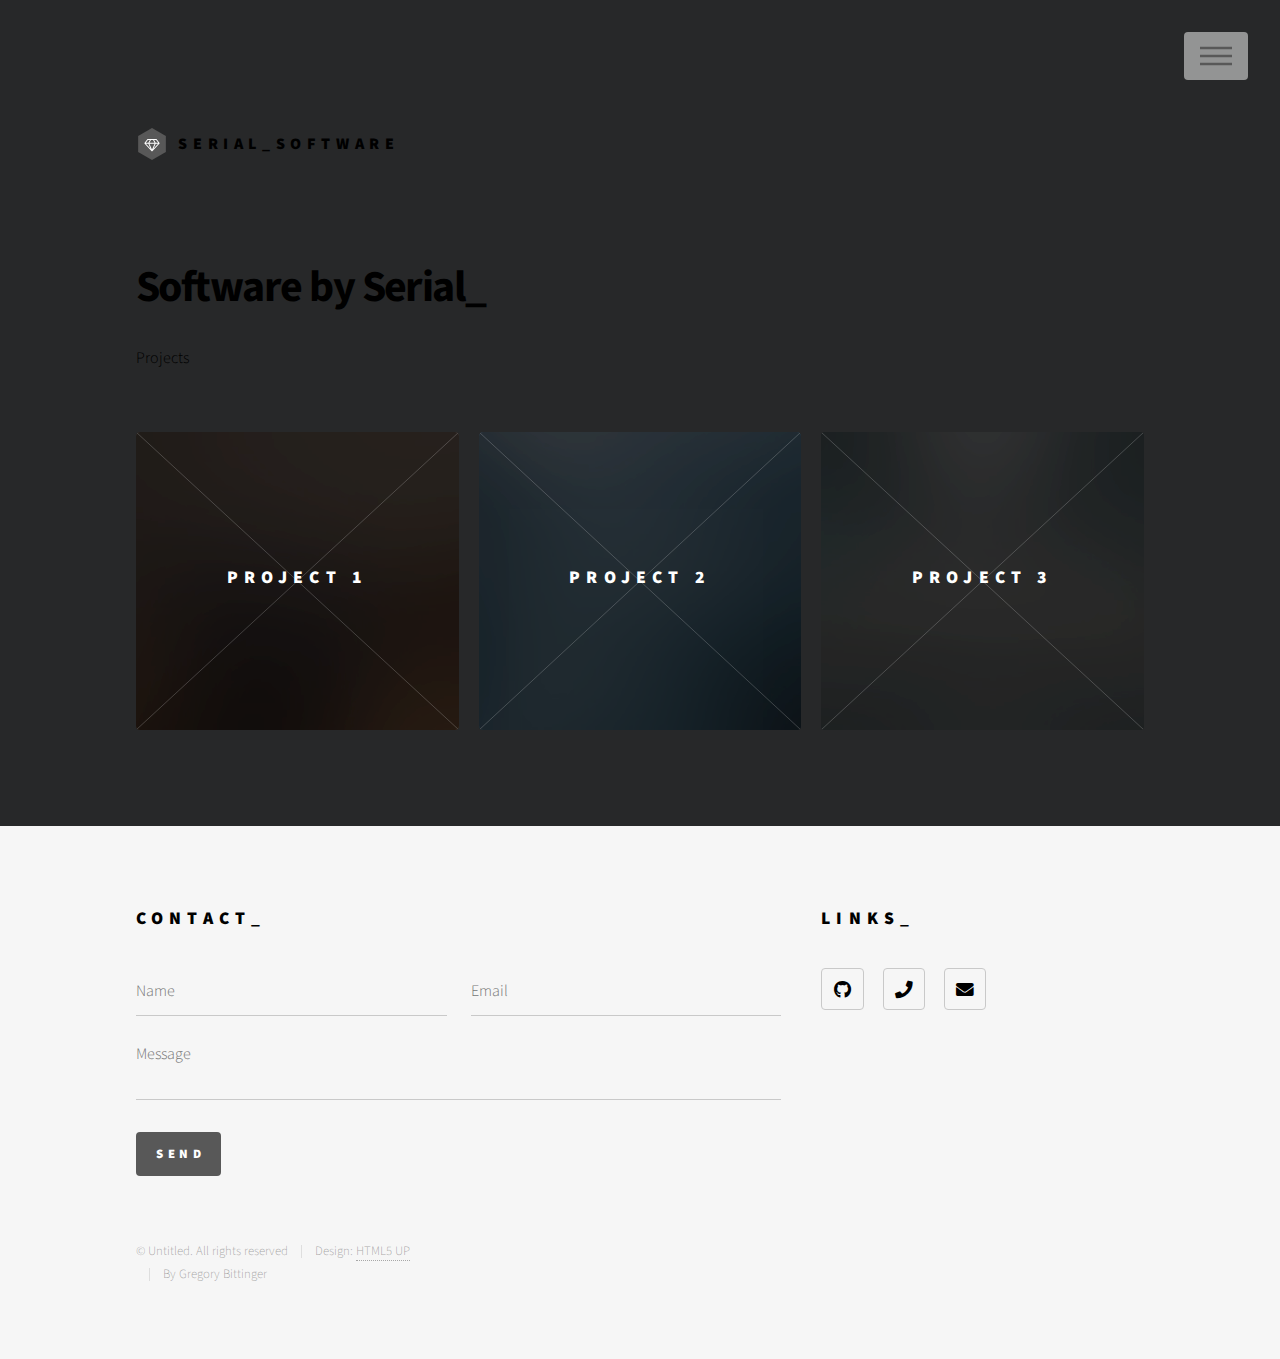
<file: index.html>
<!DOCTYPE HTML>
<!--
	Phantom by HTML5 UP
	html5up.net | @ajlkn
	Free for personal and commercial use under the CCA 3.0 license (html5up.net/license)
-->
<html>
	<head>
		<title>Serial_Software</title>
		<meta charset="utf-8" />
		<meta name="viewport" content="width=device-width, initial-scale=1, user-scalable=no" />
		<link rel="stylesheet" href="assets/css/main.css" />
		<noscript><link rel="stylesheet" href="assets/css/noscript.css" /></noscript>
	</head>
	<body class="is-preload">
		<!-- Wrapper -->
			<div id="wrapper">

				<!-- Header -->
					<header id="header">
						<div class="inner">

							<!-- Logo -->
								<a href="index.html" class="logo">
									<span class="symbol"><img src="images/logo.svg" alt="" /></span><span class="title">Serial_Software</span>
								</a>

							<!-- Nav -->
								<nav>
									<ul>
										<li><a href="#menu">GOTO</a></li>
									</ul>
								</nav>

						</div>
					</header>

				<!-- Menu -->
					<nav id="menu">
						<h2>GOTO</h2>
						<ul>
							<li><a href="index.html">Home</a></li>
							<li><a href="projects.html">Projects</a></li>
							<li><a href="resume.html">Resume</a></li>
						</ul>
					</nav>

				<!-- Main -->
					<div id="main">
						<div class="inner">
							<header>
								<h1><br />
								Software by Serial_
                                    </h1>
								<p>Projects</p>
                                <br>
							</header>
							<section class="tiles">
								<article class="style1">
									<span class="image">
										<img src="images/pic01.jpg" alt="" />
									</span>
									<a href="generic.html">
										<h2>Project 1</h2>
										<div class="content">
											<p>Project</p>
										</div>
									</a>
								</article>
								<article class="style2">
									<span class="image">
										<img src="images/pic02.jpg" alt="" />
									</span>
									<a href="generic.html">
										<h2>Project 2</h2>
										<div class="content">
											<p>Project</p>
										</div>
									</a>
								</article>
								<article class="style3">
									<span class="image">
										<img src="images/pic03.jpg" alt="" />
									</span>
									<a href="generic.html">
										<h2>Project 3</h2>
										<div class="content">
											<p>Project</p>
										</div>
									</a>
								</article>
							</section>
						</div>
					</div>

				<!-- Footer -->
					<footer id="footer">
						<div class="inner">
							<section>
								<h2>Contact_</h2>
								<form method="post" action="#">
									<div class="fields">
										<div class="field half">
											<input type="text" name="name" id="name" placeholder="Name" />
										</div>
										<div class="field half">
											<input type="email" name="email" id="email" placeholder="Email" />
										</div>
										<div class="field">
											<textarea name="message" id="message" placeholder="Message"></textarea>
										</div>
									</div>
									<ul class="actions">
										<li><input type="submit" value="Send" class="primary" /></li>
									</ul>
								</form>
							</section>
							<section>
								<h2>links_</h2>
								<ul class="icons">
									
									<li><a href="https://github.com/bit4261" class="icon brands style2 fa-github"><span class="label">GitHub</span></a></li>
									<li><a href="tel: 724-963-6944" class="icon solid style2 fa-phone"><span class="label">Phone</span></a></li>
									<li><a href="mailto: bit4261@calu.edu" class="icon solid style2 fa-envelope"><span class="label">Email</span></a></li>
								</ul>
							</section>
							<ul class="copyright">
								<li>&copy; Untitled. All rights reserved</li><li>Design: <a href="http://html5up.net">HTML5 UP</a></li>
                                <br>
                                <li>By Gregory Bittinger</li>
							</ul>
						</div>
					</footer>

			</div>

		<!-- Scripts -->
			<script src="assets/js/jquery.min.js"></script>
			<script src="assets/js/browser.min.js"></script>
			<script src="assets/js/breakpoints.min.js"></script>
			<script src="assets/js/util.js"></script>
			<script src="assets/js/main.js"></script>

	</body>
</html>
</file>
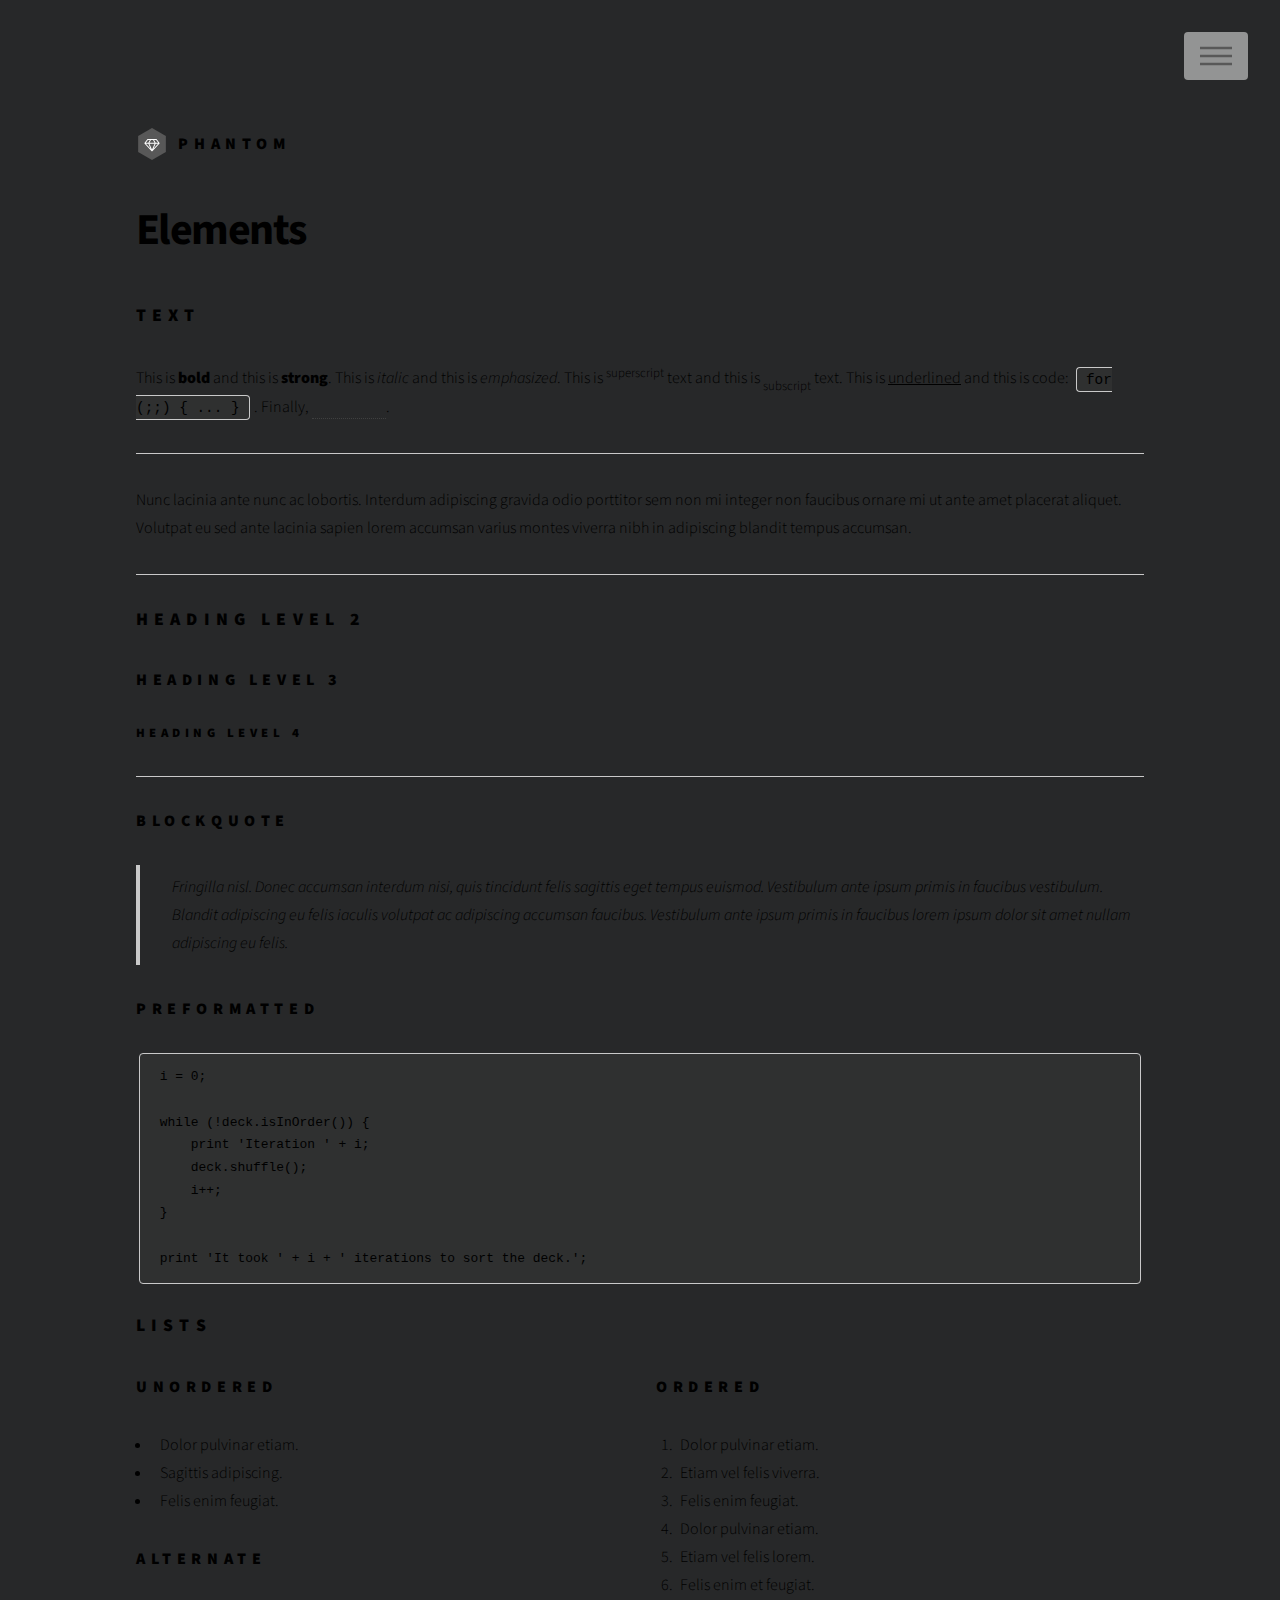
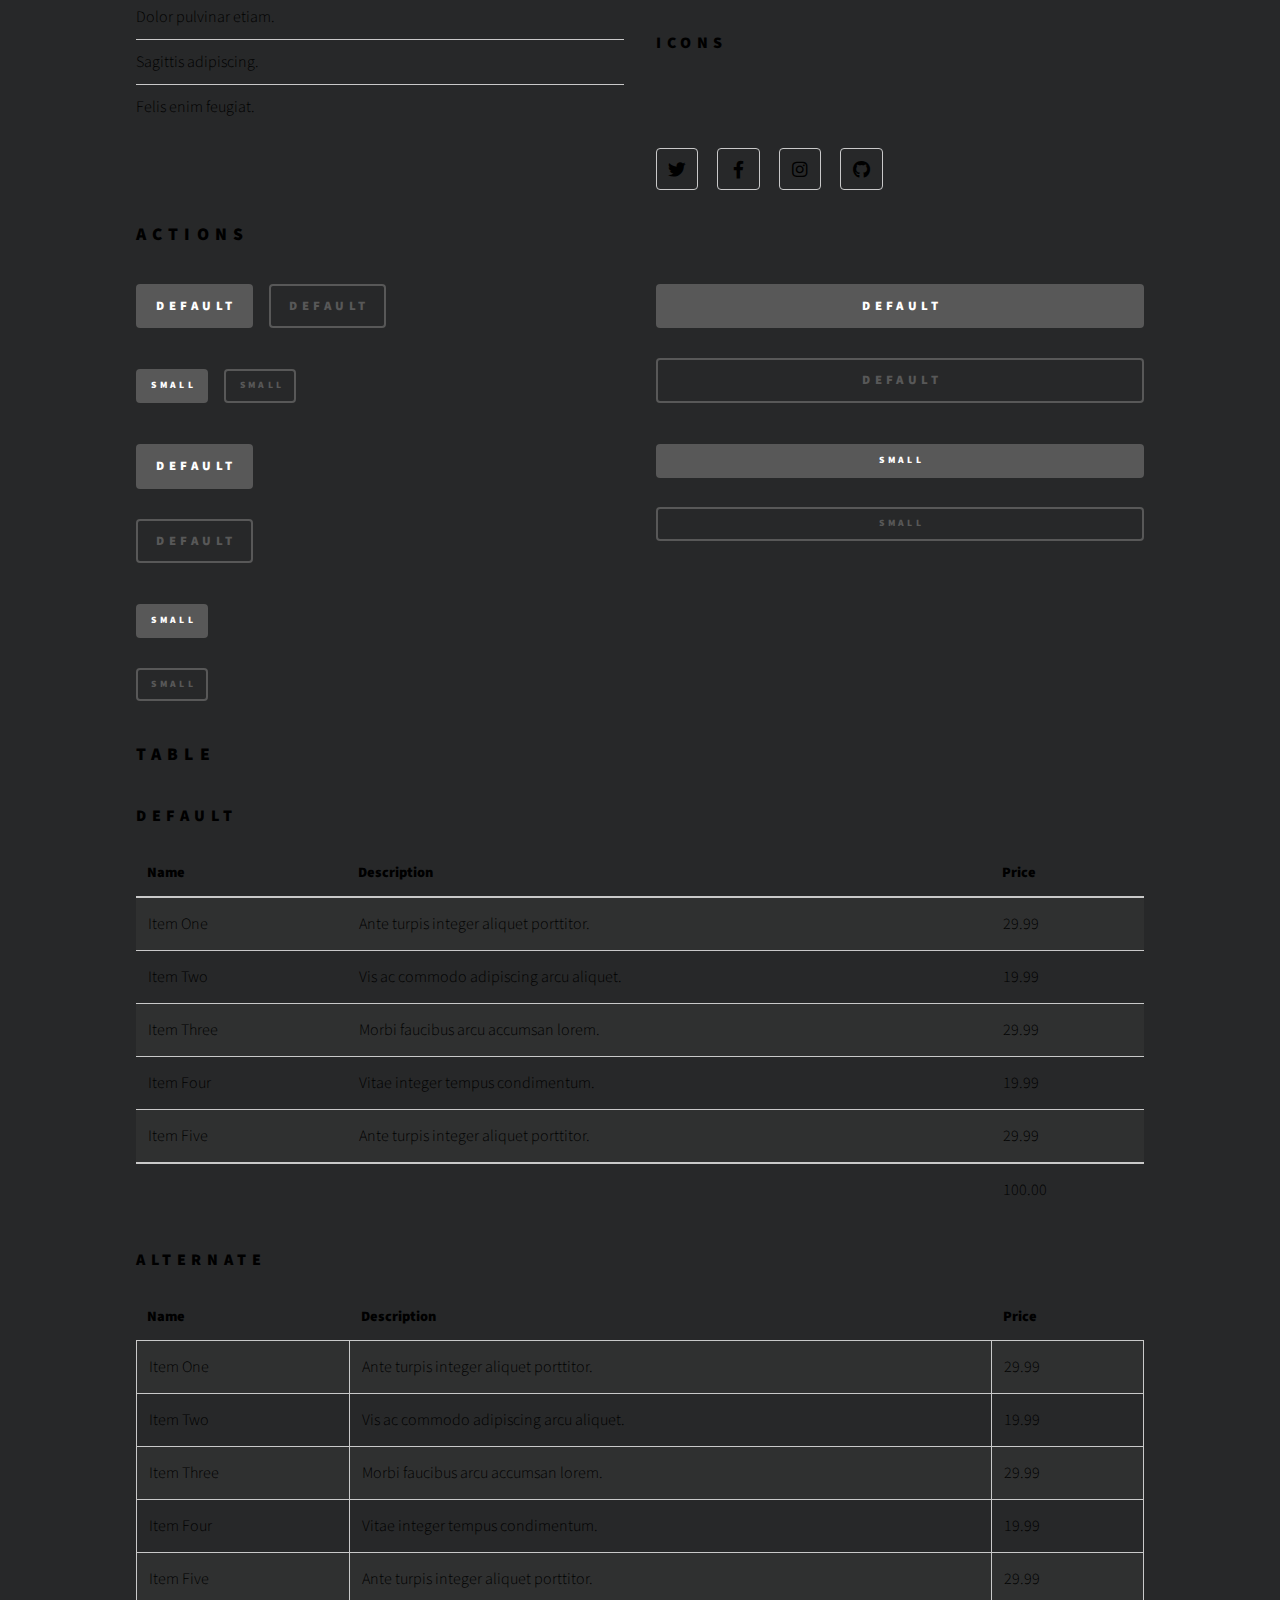
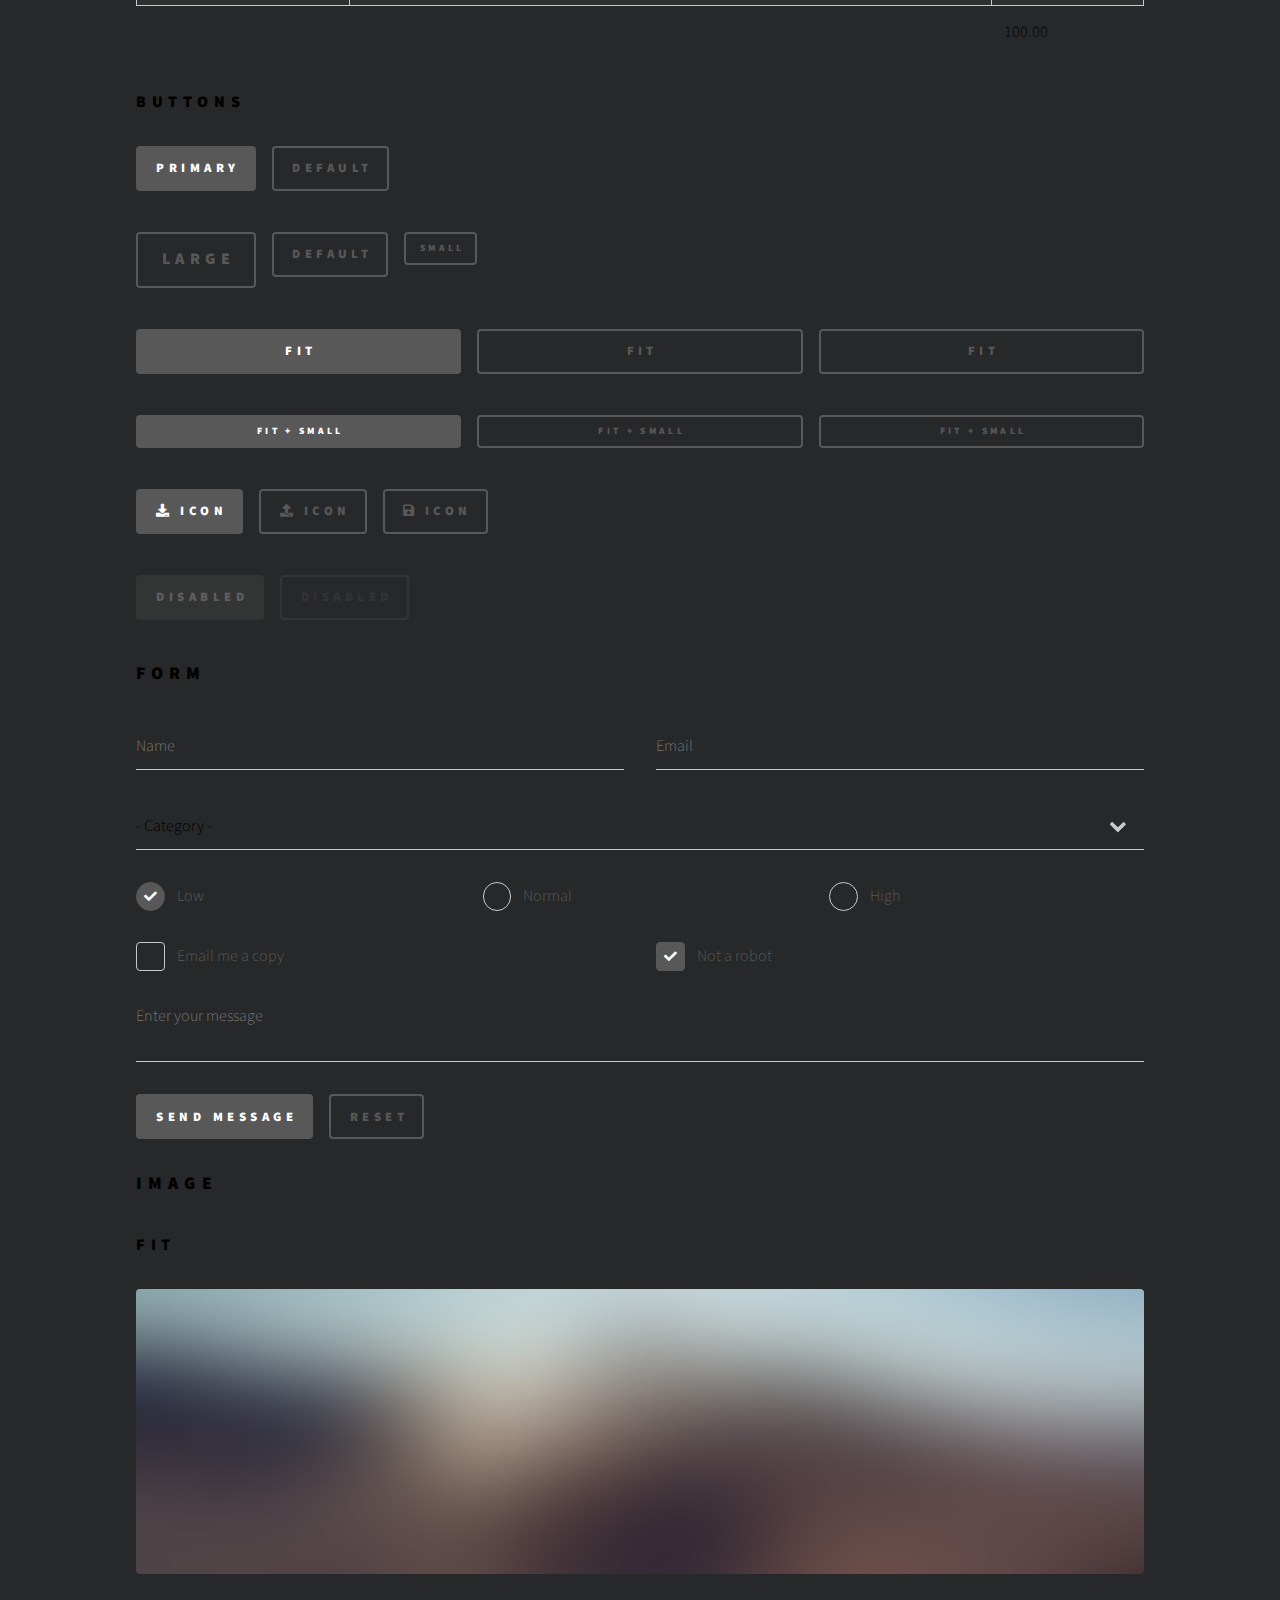
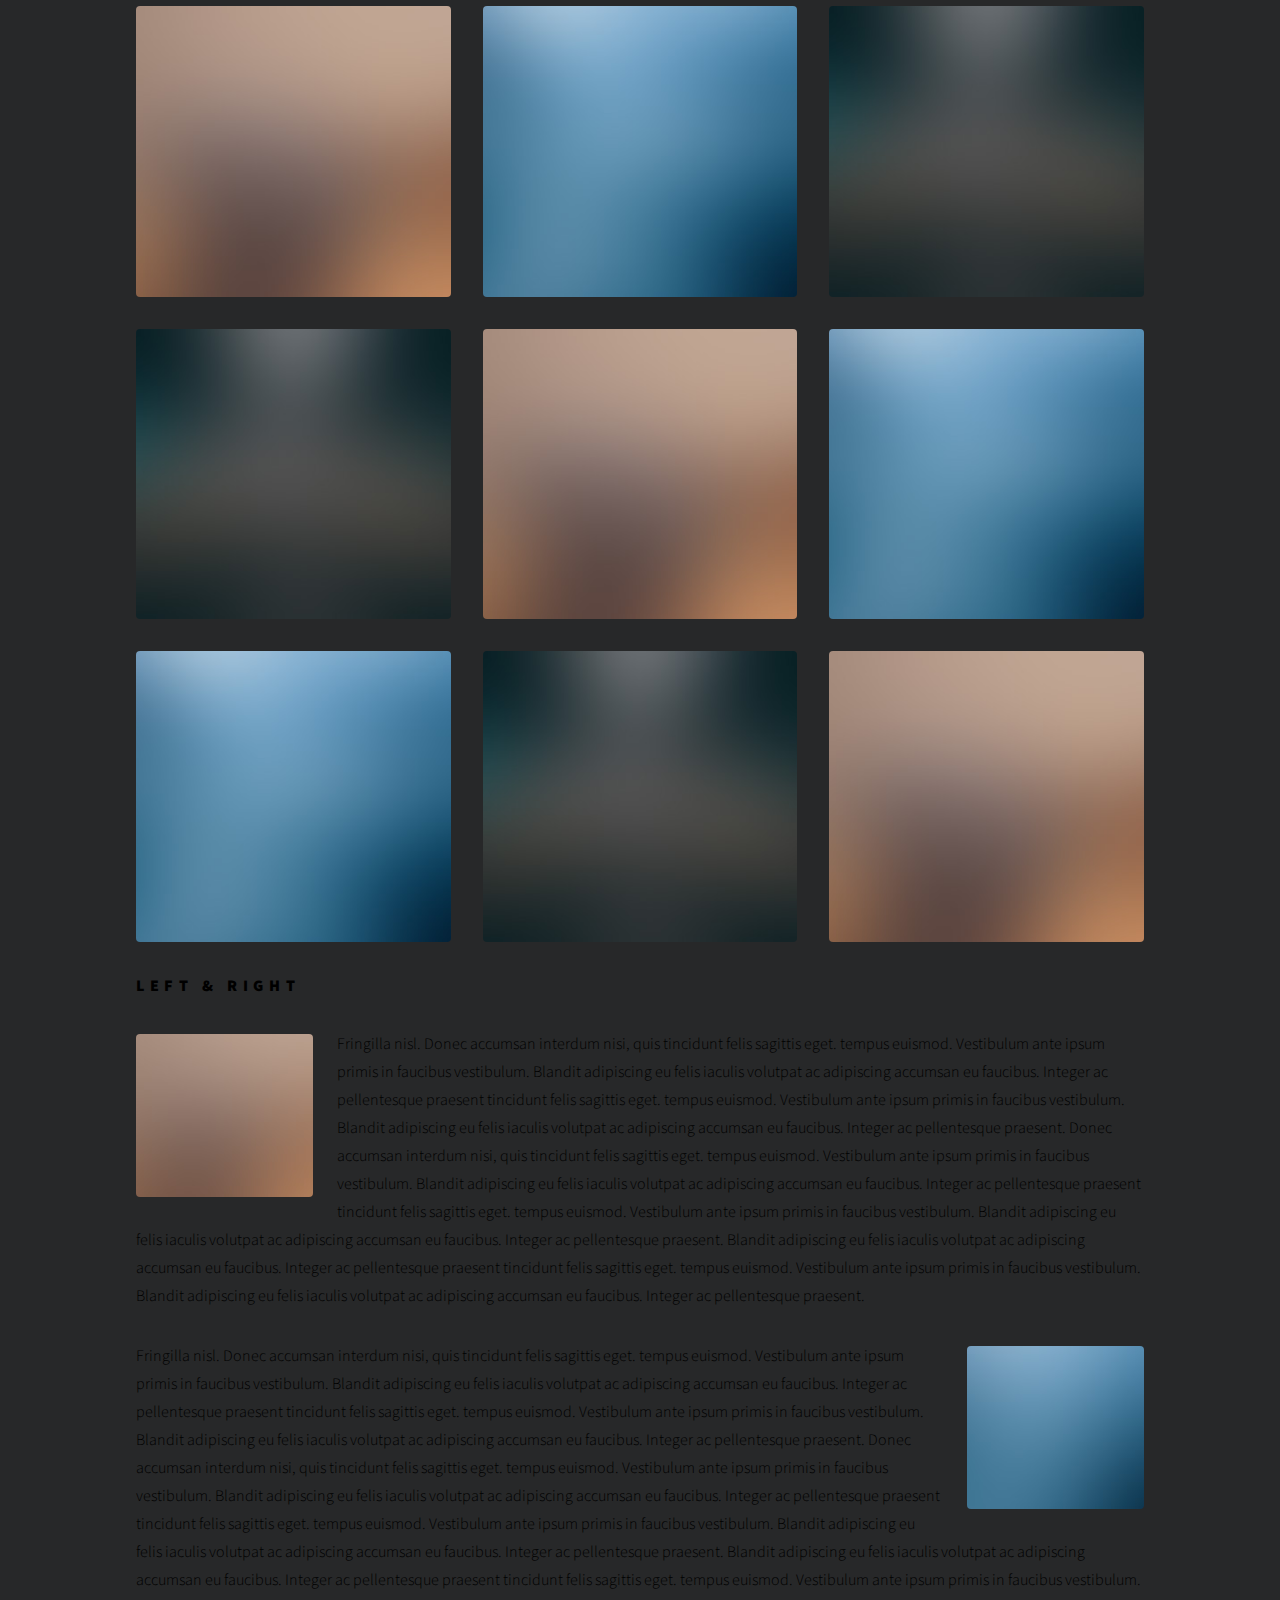
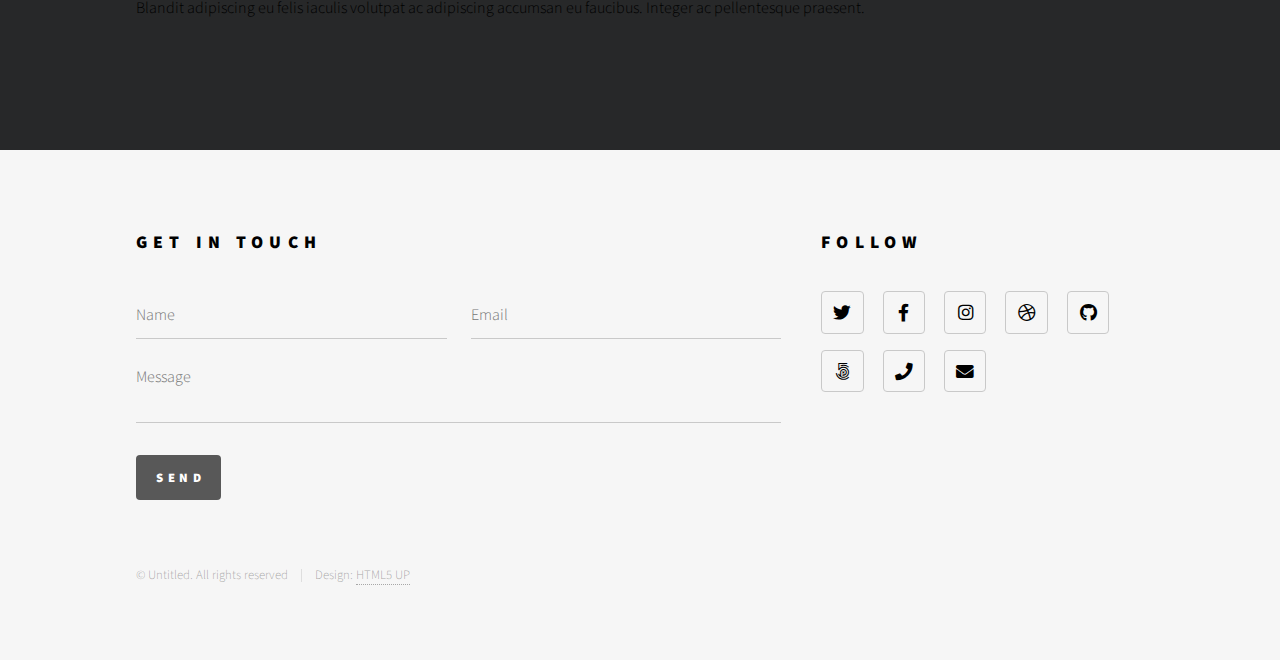
<file: elements.html>
<!DOCTYPE HTML>
<!--
	Phantom by HTML5 UP
	html5up.net | @ajlkn
	Free for personal and commercial use under the CCA 3.0 license (html5up.net/license)
-->
<html>
	<head>
		<title>Elements - Phantom by HTML5 UP</title>
		<meta charset="utf-8" />
		<meta name="viewport" content="width=device-width, initial-scale=1, user-scalable=no" />
		<link rel="stylesheet" href="assets/css/main.css" />
		<noscript><link rel="stylesheet" href="assets/css/noscript.css" /></noscript>
	</head>
	<body class="is-preload">
		<!-- Wrapper -->
			<div id="wrapper">

				<!-- Header -->
					<header id="header">
						<div class="inner">

							<!-- Logo -->
								<a href="index.html" class="logo">
									<span class="symbol"><img src="images/logo.svg" alt="" /></span><span class="title">Phantom</span>
								</a>

							<!-- Nav -->
								<nav>
									<ul>
										<li><a href="#menu">Menu</a></li>
									</ul>
								</nav>

						</div>
					</header>

				<!-- Menu -->
					<nav id="menu">
						<h2>Menu</h2>
						<ul>
							<li><a href="index.html">Home</a></li>
							<li><a href="generic.html">Ipsum veroeros</a></li>
							<li><a href="generic.html">Tempus etiam</a></li>
							<li><a href="generic.html">Consequat dolor</a></li>
							<li><a href="elements.html">Elements</a></li>
						</ul>
					</nav>

				<!-- Main -->
					<div id="main">
						<div class="inner">
							<h1>Elements</h1>

							<!-- Text -->
								<section>
									<h2>Text</h2>
									<p>This is <b>bold</b> and this is <strong>strong</strong>. This is <i>italic</i> and this is <em>emphasized</em>.
									This is <sup>superscript</sup> text and this is <sub>subscript</sub> text.
									This is <u>underlined</u> and this is code: <code>for (;;) { ... }</code>. Finally, <a href="#">this is a link</a>.</p>
									<hr />
									<p>Nunc lacinia ante nunc ac lobortis. Interdum adipiscing gravida odio porttitor sem non mi integer non faucibus ornare mi ut ante amet placerat aliquet. Volutpat eu sed ante lacinia sapien lorem accumsan varius montes viverra nibh in adipiscing blandit tempus accumsan.</p>
									<hr />
									<h2>Heading Level 2</h2>
									<h3>Heading Level 3</h3>
									<h4>Heading Level 4</h4>
									<hr />
									<h3>Blockquote</h3>
									<blockquote>Fringilla nisl. Donec accumsan interdum nisi, quis tincidunt felis sagittis eget tempus euismod. Vestibulum ante ipsum primis in faucibus vestibulum. Blandit adipiscing eu felis iaculis volutpat ac adipiscing accumsan faucibus. Vestibulum ante ipsum primis in faucibus lorem ipsum dolor sit amet nullam adipiscing eu felis.</blockquote>
									<h3>Preformatted</h3>
									<pre><code>i = 0;

while (!deck.isInOrder()) {
    print 'Iteration ' + i;
    deck.shuffle();
    i++;
}

print 'It took ' + i + ' iterations to sort the deck.';</code></pre>
								</section>

							<!-- Lists -->
								<section>
									<h2>Lists</h2>
									<div class="row">
										<div class="col-6 col-12-medium">
											<h3>Unordered</h3>
											<ul>
												<li>Dolor pulvinar etiam.</li>
												<li>Sagittis adipiscing.</li>
												<li>Felis enim feugiat.</li>
											</ul>
											<h3>Alternate</h3>
											<ul class="alt">
												<li>Dolor pulvinar etiam.</li>
												<li>Sagittis adipiscing.</li>
												<li>Felis enim feugiat.</li>
											</ul>
										</div>
										<div class="col-6 col-12-medium">
											<h3>Ordered</h3>
											<ol>
												<li>Dolor pulvinar etiam.</li>
												<li>Etiam vel felis viverra.</li>
												<li>Felis enim feugiat.</li>
												<li>Dolor pulvinar etiam.</li>
												<li>Etiam vel felis lorem.</li>
												<li>Felis enim et feugiat.</li>
											</ol>
											<h3>Icons</h3>
											<ul class="icons">
												<li><a href="#" class="icon brands style1 fa-twitter"><span class="label">Twitter</span></a></li>
												<li><a href="#" class="icon brands style1 fa-facebook-f"><span class="label">Facebook</span></a></li>
												<li><a href="#" class="icon brands style1 fa-instagram"><span class="label">Instagram</span></a></li>
												<li><a href="#" class="icon brands style1 fa-github"><span class="label">Github</span></a></li>
											</ul>
											<ul class="icons">
												<li><a href="#" class="icon brands style2 fa-twitter"><span class="label">Twitter</span></a></li>
												<li><a href="#" class="icon brands style2 fa-facebook-f"><span class="label">Facebook</span></a></li>
												<li><a href="#" class="icon brands style2 fa-instagram"><span class="label">Instagram</span></a></li>
												<li><a href="#" class="icon brands style2 fa-github"><span class="label">Github</span></a></li>
											</ul>
										</div>
									</div>
									<h2>Actions</h2>
									<div class="row">
										<div class="col-6 col-12-medium">
											<ul class="actions">
												<li><a href="#" class="button primary">Default</a></li>
												<li><a href="#" class="button">Default</a></li>
											</ul>
											<ul class="actions small">
												<li><a href="#" class="button primary small">Small</a></li>
												<li><a href="#" class="button small">Small</a></li>
											</ul>
											<ul class="actions stacked">
												<li><a href="#" class="button primary">Default</a></li>
												<li><a href="#" class="button">Default</a></li>
											</ul>
											<ul class="actions stacked">
												<li><a href="#" class="button primary small">Small</a></li>
												<li><a href="#" class="button small">Small</a></li>
											</ul>
										</div>
										<div class="col-6 col-12-medium">
											<ul class="actions stacked">
												<li><a href="#" class="button primary fit">Default</a></li>
												<li><a href="#" class="button fit">Default</a></li>
											</ul>
											<ul class="actions stacked">
												<li><a href="#" class="button primary small fit">Small</a></li>
												<li><a href="#" class="button small fit">Small</a></li>
											</ul>
										</div>
									</div>
								</section>

							<!-- Table -->
								<section>
									<h2>Table</h2>
									<h3>Default</h3>
									<div class="table-wrapper">
										<table>
											<thead>
												<tr>
													<th>Name</th>
													<th>Description</th>
													<th>Price</th>
												</tr>
											</thead>
											<tbody>
												<tr>
													<td>Item One</td>
													<td>Ante turpis integer aliquet porttitor.</td>
													<td>29.99</td>
												</tr>
												<tr>
													<td>Item Two</td>
													<td>Vis ac commodo adipiscing arcu aliquet.</td>
													<td>19.99</td>
												</tr>
												<tr>
													<td>Item Three</td>
													<td> Morbi faucibus arcu accumsan lorem.</td>
													<td>29.99</td>
												</tr>
												<tr>
													<td>Item Four</td>
													<td>Vitae integer tempus condimentum.</td>
													<td>19.99</td>
												</tr>
												<tr>
													<td>Item Five</td>
													<td>Ante turpis integer aliquet porttitor.</td>
													<td>29.99</td>
												</tr>
											</tbody>
											<tfoot>
												<tr>
													<td colspan="2"></td>
													<td>100.00</td>
												</tr>
											</tfoot>
										</table>
									</div>

									<h3>Alternate</h3>
									<div class="table-wrapper">
										<table class="alt">
											<thead>
												<tr>
													<th>Name</th>
													<th>Description</th>
													<th>Price</th>
												</tr>
											</thead>
											<tbody>
												<tr>
													<td>Item One</td>
													<td>Ante turpis integer aliquet porttitor.</td>
													<td>29.99</td>
												</tr>
												<tr>
													<td>Item Two</td>
													<td>Vis ac commodo adipiscing arcu aliquet.</td>
													<td>19.99</td>
												</tr>
												<tr>
													<td>Item Three</td>
													<td> Morbi faucibus arcu accumsan lorem.</td>
													<td>29.99</td>
												</tr>
												<tr>
													<td>Item Four</td>
													<td>Vitae integer tempus condimentum.</td>
													<td>19.99</td>
												</tr>
												<tr>
													<td>Item Five</td>
													<td>Ante turpis integer aliquet porttitor.</td>
													<td>29.99</td>
												</tr>
											</tbody>
											<tfoot>
												<tr>
													<td colspan="2"></td>
													<td>100.00</td>
												</tr>
											</tfoot>
										</table>
									</div>
								</section>

							<!-- Buttons -->
								<section>
									<h3>Buttons</h3>
									<ul class="actions">
										<li><a href="#" class="button primary">Primary</a></li>
										<li><a href="#" class="button">Default</a></li>
									</ul>
									<ul class="actions">
										<li><a href="#" class="button large">Large</a></li>
										<li><a href="#" class="button">Default</a></li>
										<li><a href="#" class="button small">Small</a></li>
									</ul>
									<ul class="actions fit">
										<li><a href="#" class="button primary fit">Fit</a></li>
										<li><a href="#" class="button fit">Fit</a></li>
										<li><a href="#" class="button fit">Fit</a></li>
									</ul>
									<ul class="actions fit small">
										<li><a href="#" class="button primary fit small">Fit + Small</a></li>
										<li><a href="#" class="button fit small">Fit + Small</a></li>
										<li><a href="#" class="button fit small">Fit + Small</a></li>
									</ul>
									<ul class="actions">
										<li><a href="#" class="button primary icon solid fa-download">Icon</a></li>
										<li><a href="#" class="button icon solid fa-upload">Icon</a></li>
										<li><a href="#" class="button icon solid fa-save">Icon</a></li>
									</ul>
									<ul class="actions">
										<li><span class="button primary disabled">Disabled</span></li>
										<li><span class="button disabled">Disabled</span></li>
									</ul>
								</section>

							<!-- Form -->
								<section>
									<h2>Form</h2>
									<form method="post" action="#">
										<div class="row gtr-uniform">
											<div class="col-6 col-12-xsmall">
												<input type="text" name="demo-name" id="demo-name" value="" placeholder="Name" />
											</div>
											<div class="col-6 col-12-xsmall">
												<input type="email" name="demo-email" id="demo-email" value="" placeholder="Email" />
											</div>
											<div class="col-12">
												<select name="demo-category" id="demo-category">
													<option value="">- Category -</option>
													<option value="1">Manufacturing</option>
													<option value="1">Shipping</option>
													<option value="1">Administration</option>
													<option value="1">Human Resources</option>
												</select>
											</div>
											<div class="col-4 col-12-small">
												<input type="radio" id="demo-priority-low" name="demo-priority" checked>
												<label for="demo-priority-low">Low</label>
											</div>
											<div class="col-4 col-12-small">
												<input type="radio" id="demo-priority-normal" name="demo-priority">
												<label for="demo-priority-normal">Normal</label>
											</div>
											<div class="col-4 col-12-small">
												<input type="radio" id="demo-priority-high" name="demo-priority">
												<label for="demo-priority-high">High</label>
											</div>
											<div class="col-6 col-12-small">
												<input type="checkbox" id="demo-copy" name="demo-copy">
												<label for="demo-copy">Email me a copy</label>
											</div>
											<div class="col-6 col-12-small">
												<input type="checkbox" id="demo-human" name="demo-human" checked>
												<label for="demo-human">Not a robot</label>
											</div>
											<div class="col-12">
												<textarea name="demo-message" id="demo-message" placeholder="Enter your message" rows="6"></textarea>
											</div>
											<div class="col-12">
												<ul class="actions">
													<li><input type="submit" value="Send Message" class="primary" /></li>
													<li><input type="reset" value="Reset" /></li>
												</ul>
											</div>
										</div>
									</form>
								</section>

							<!-- Image -->
								<section>
									<h2>Image</h2>
									<h3>Fit</h3>
									<div class="box alt">
										<div class="row gtr-uniform">
											<div class="col-12"><span class="image fit"><img src="images/pic13.jpg" alt="" /></span></div>
											<div class="col-4"><span class="image fit"><img src="images/pic01.jpg" alt="" /></span></div>
											<div class="col-4"><span class="image fit"><img src="images/pic02.jpg" alt="" /></span></div>
											<div class="col-4"><span class="image fit"><img src="images/pic03.jpg" alt="" /></span></div>
											<div class="col-4"><span class="image fit"><img src="images/pic03.jpg" alt="" /></span></div>
											<div class="col-4"><span class="image fit"><img src="images/pic01.jpg" alt="" /></span></div>
											<div class="col-4"><span class="image fit"><img src="images/pic02.jpg" alt="" /></span></div>
											<div class="col-4"><span class="image fit"><img src="images/pic02.jpg" alt="" /></span></div>
											<div class="col-4"><span class="image fit"><img src="images/pic03.jpg" alt="" /></span></div>
											<div class="col-4"><span class="image fit"><img src="images/pic01.jpg" alt="" /></span></div>
										</div>
									</div>
									<h3>Left &amp; Right</h3>
									<p><span class="image left"><img src="images/pic14.jpg" alt="" /></span>Fringilla nisl. Donec accumsan interdum nisi, quis tincidunt felis sagittis eget. tempus euismod. Vestibulum ante ipsum primis in faucibus vestibulum. Blandit adipiscing eu felis iaculis volutpat ac adipiscing accumsan eu faucibus. Integer ac pellentesque praesent tincidunt felis sagittis eget. tempus euismod. Vestibulum ante ipsum primis in faucibus vestibulum. Blandit adipiscing eu felis iaculis volutpat ac adipiscing accumsan eu faucibus. Integer ac pellentesque praesent. Donec accumsan interdum nisi, quis tincidunt felis sagittis eget. tempus euismod. Vestibulum ante ipsum primis in faucibus vestibulum. Blandit adipiscing eu felis iaculis volutpat ac adipiscing accumsan eu faucibus. Integer ac pellentesque praesent tincidunt felis sagittis eget. tempus euismod. Vestibulum ante ipsum primis in faucibus vestibulum. Blandit adipiscing eu felis iaculis volutpat ac adipiscing accumsan eu faucibus. Integer ac pellentesque praesent. Blandit adipiscing eu felis iaculis volutpat ac adipiscing accumsan eu faucibus. Integer ac pellentesque praesent tincidunt felis sagittis eget. tempus euismod. Vestibulum ante ipsum primis in faucibus vestibulum. Blandit adipiscing eu felis iaculis volutpat ac adipiscing accumsan eu faucibus. Integer ac pellentesque praesent.</p>
									<p><span class="image right"><img src="images/pic15.jpg" alt="" /></span>Fringilla nisl. Donec accumsan interdum nisi, quis tincidunt felis sagittis eget. tempus euismod. Vestibulum ante ipsum primis in faucibus vestibulum. Blandit adipiscing eu felis iaculis volutpat ac adipiscing accumsan eu faucibus. Integer ac pellentesque praesent tincidunt felis sagittis eget. tempus euismod. Vestibulum ante ipsum primis in faucibus vestibulum. Blandit adipiscing eu felis iaculis volutpat ac adipiscing accumsan eu faucibus. Integer ac pellentesque praesent. Donec accumsan interdum nisi, quis tincidunt felis sagittis eget. tempus euismod. Vestibulum ante ipsum primis in faucibus vestibulum. Blandit adipiscing eu felis iaculis volutpat ac adipiscing accumsan eu faucibus. Integer ac pellentesque praesent tincidunt felis sagittis eget. tempus euismod. Vestibulum ante ipsum primis in faucibus vestibulum. Blandit adipiscing eu felis iaculis volutpat ac adipiscing accumsan eu faucibus. Integer ac pellentesque praesent. Blandit adipiscing eu felis iaculis volutpat ac adipiscing accumsan eu faucibus. Integer ac pellentesque praesent tincidunt felis sagittis eget. tempus euismod. Vestibulum ante ipsum primis in faucibus vestibulum. Blandit adipiscing eu felis iaculis volutpat ac adipiscing accumsan eu faucibus. Integer ac pellentesque praesent.</p>
								</section>

						</div>
					</div>

				<!-- Footer -->
					<footer id="footer">
						<div class="inner">
							<section>
								<h2>Get in touch</h2>
								<form method="post" action="#">
									<div class="fields">
										<div class="field half">
											<input type="text" name="name" id="name" placeholder="Name" />
										</div>
										<div class="field half">
											<input type="email" name="email" id="email" placeholder="Email" />
										</div>
										<div class="field">
											<textarea name="message" id="message" placeholder="Message"></textarea>
										</div>
									</div>
									<ul class="actions">
										<li><input type="submit" value="Send" class="primary" /></li>
									</ul>
								</form>
							</section>
							<section>
								<h2>Follow</h2>
								<ul class="icons">
									<li><a href="#" class="icon brands style2 fa-twitter"><span class="label">Twitter</span></a></li>
									<li><a href="#" class="icon brands style2 fa-facebook-f"><span class="label">Facebook</span></a></li>
									<li><a href="#" class="icon brands style2 fa-instagram"><span class="label">Instagram</span></a></li>
									<li><a href="#" class="icon brands style2 fa-dribbble"><span class="label">Dribbble</span></a></li>
									<li><a href="#" class="icon brands style2 fa-github"><span class="label">GitHub</span></a></li>
									<li><a href="#" class="icon brands style2 fa-500px"><span class="label">500px</span></a></li>
									<li><a href="#" class="icon solid style2 fa-phone"><span class="label">Phone</span></a></li>
									<li><a href="#" class="icon solid style2 fa-envelope"><span class="label">Email</span></a></li>
								</ul>
							</section>
							<ul class="copyright">
								<li>&copy; Untitled. All rights reserved</li><li>Design: <a href="http://html5up.net">HTML5 UP</a></li>
							</ul>
						</div>
					</footer>

			</div>

		<!-- Scripts -->
			<script src="assets/js/jquery.min.js"></script>
			<script src="assets/js/browser.min.js"></script>
			<script src="assets/js/breakpoints.min.js"></script>
			<script src="assets/js/util.js"></script>
			<script src="assets/js/main.js"></script>

	</body>
</html>
</file>
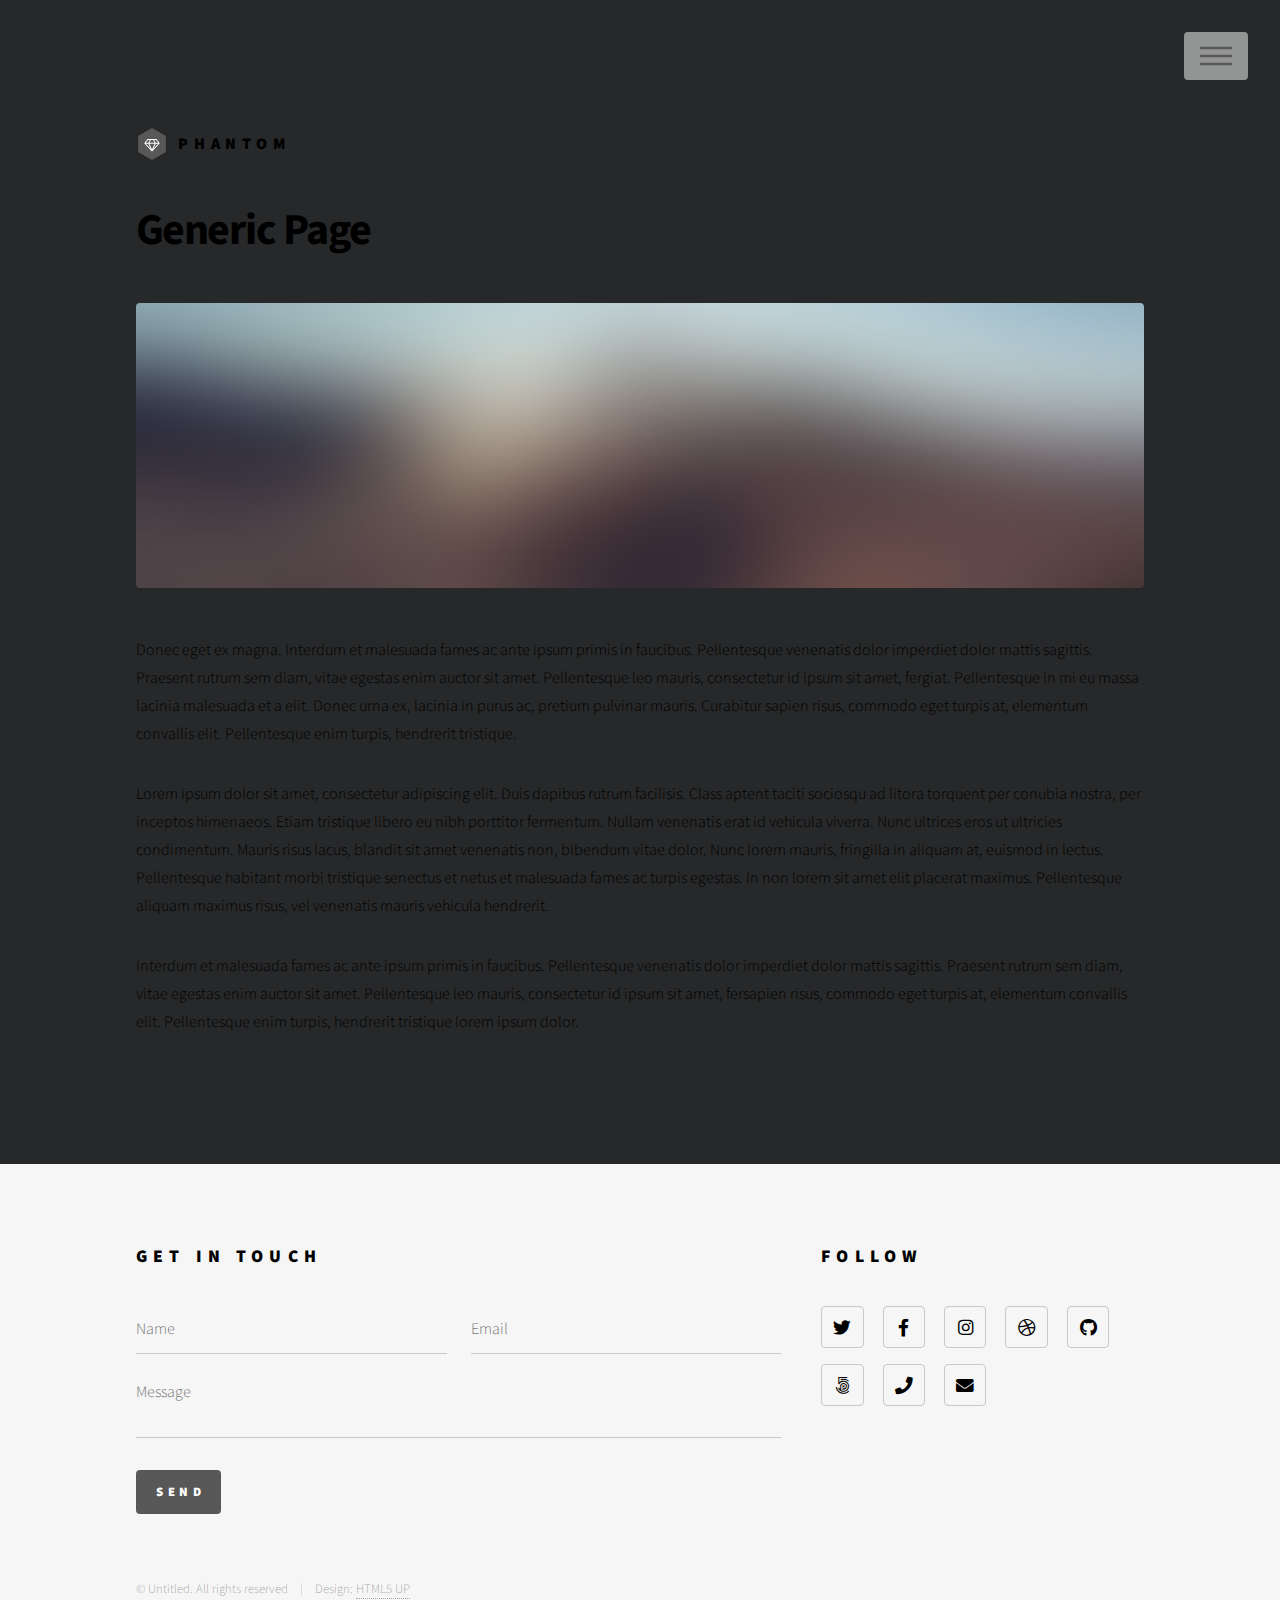
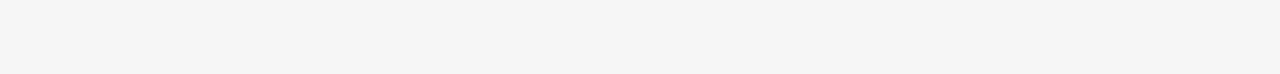
<file: generic.html>
<!DOCTYPE HTML>
<!--
	Phantom by HTML5 UP
	html5up.net | @ajlkn
	Free for personal and commercial use under the CCA 3.0 license (html5up.net/license)
-->
<html>
	<head>
		<title>Generic - Phantom by HTML5 UP</title>
		<meta charset="utf-8" />
		<meta name="viewport" content="width=device-width, initial-scale=1, user-scalable=no" />
		<link rel="stylesheet" href="assets/css/main.css" />
		<noscript><link rel="stylesheet" href="assets/css/noscript.css" /></noscript>
	</head>
	<body class="is-preload">
		<!-- Wrapper -->
			<div id="wrapper">

				<!-- Header -->
					<header id="header">
						<div class="inner">

							<!-- Logo -->
								<a href="index.html" class="logo">
									<span class="symbol"><img src="images/logo.svg" alt="" /></span><span class="title">Phantom</span>
								</a>

							<!-- Nav -->
								<nav>
									<ul>
										<li><a href="#menu">Menu</a></li>
									</ul>
								</nav>

						</div>
					</header>

				<!-- Menu -->
					<nav id="menu">
						<h2>Menu</h2>
						<ul>
							<li><a href="index.html">Home</a></li>
							<li><a href="generic.html">Ipsum veroeros</a></li>
							<li><a href="generic.html">Tempus etiam</a></li>
							<li><a href="generic.html">Consequat dolor</a></li>
							<li><a href="elements.html">Elements</a></li>
						</ul>
					</nav>

				<!-- Main -->
					<div id="main">
						<div class="inner">
							<h1>Generic Page</h1>
							<span class="image main"><img src="images/pic13.jpg" alt="" /></span>
							<p>Donec eget ex magna. Interdum et malesuada fames ac ante ipsum primis in faucibus. Pellentesque venenatis dolor imperdiet dolor mattis sagittis. Praesent rutrum sem diam, vitae egestas enim auctor sit amet. Pellentesque leo mauris, consectetur id ipsum sit amet, fergiat. Pellentesque in mi eu massa lacinia malesuada et a elit. Donec urna ex, lacinia in purus ac, pretium pulvinar mauris. Curabitur sapien risus, commodo eget turpis at, elementum convallis elit. Pellentesque enim turpis, hendrerit tristique.</p>
							<p>Lorem ipsum dolor sit amet, consectetur adipiscing elit. Duis dapibus rutrum facilisis. Class aptent taciti sociosqu ad litora torquent per conubia nostra, per inceptos himenaeos. Etiam tristique libero eu nibh porttitor fermentum. Nullam venenatis erat id vehicula viverra. Nunc ultrices eros ut ultricies condimentum. Mauris risus lacus, blandit sit amet venenatis non, bibendum vitae dolor. Nunc lorem mauris, fringilla in aliquam at, euismod in lectus. Pellentesque habitant morbi tristique senectus et netus et malesuada fames ac turpis egestas. In non lorem sit amet elit placerat maximus. Pellentesque aliquam maximus risus, vel venenatis mauris vehicula hendrerit.</p>
							<p>Interdum et malesuada fames ac ante ipsum primis in faucibus. Pellentesque venenatis dolor imperdiet dolor mattis sagittis. Praesent rutrum sem diam, vitae egestas enim auctor sit amet. Pellentesque leo mauris, consectetur id ipsum sit amet, fersapien risus, commodo eget turpis at, elementum convallis elit. Pellentesque enim turpis, hendrerit tristique lorem ipsum dolor.</p>
						</div>
					</div>

				<!-- Footer -->
					<footer id="footer">
						<div class="inner">
							<section>
								<h2>Get in touch</h2>
								<form method="post" action="#">
									<div class="fields">
										<div class="field half">
											<input type="text" name="name" id="name" placeholder="Name" />
										</div>
										<div class="field half">
											<input type="email" name="email" id="email" placeholder="Email" />
										</div>
										<div class="field">
											<textarea name="message" id="message" placeholder="Message"></textarea>
										</div>
									</div>
									<ul class="actions">
										<li><input type="submit" value="Send" class="primary" /></li>
									</ul>
								</form>
							</section>
							<section>
								<h2>Follow</h2>
								<ul class="icons">
									<li><a href="#" class="icon brands style2 fa-twitter"><span class="label">Twitter</span></a></li>
									<li><a href="#" class="icon brands style2 fa-facebook-f"><span class="label">Facebook</span></a></li>
									<li><a href="#" class="icon brands style2 fa-instagram"><span class="label">Instagram</span></a></li>
									<li><a href="#" class="icon brands style2 fa-dribbble"><span class="label">Dribbble</span></a></li>
									<li><a href="#" class="icon brands style2 fa-github"><span class="label">GitHub</span></a></li>
									<li><a href="#" class="icon brands style2 fa-500px"><span class="label">500px</span></a></li>
									<li><a href="#" class="icon solid style2 fa-phone"><span class="label">Phone</span></a></li>
									<li><a href="#" class="icon solid style2 fa-envelope"><span class="label">Email</span></a></li>
								</ul>
							</section>
							<ul class="copyright">
								<li>&copy; Untitled. All rights reserved</li><li>Design: <a href="http://html5up.net">HTML5 UP</a></li>
							</ul>
						</div>
					</footer>

			</div>

		<!-- Scripts -->
			<script src="assets/js/jquery.min.js"></script>
			<script src="assets/js/browser.min.js"></script>
			<script src="assets/js/breakpoints.min.js"></script>
			<script src="assets/js/util.js"></script>
			<script src="assets/js/main.js"></script>

	</body>
</html>
</file>
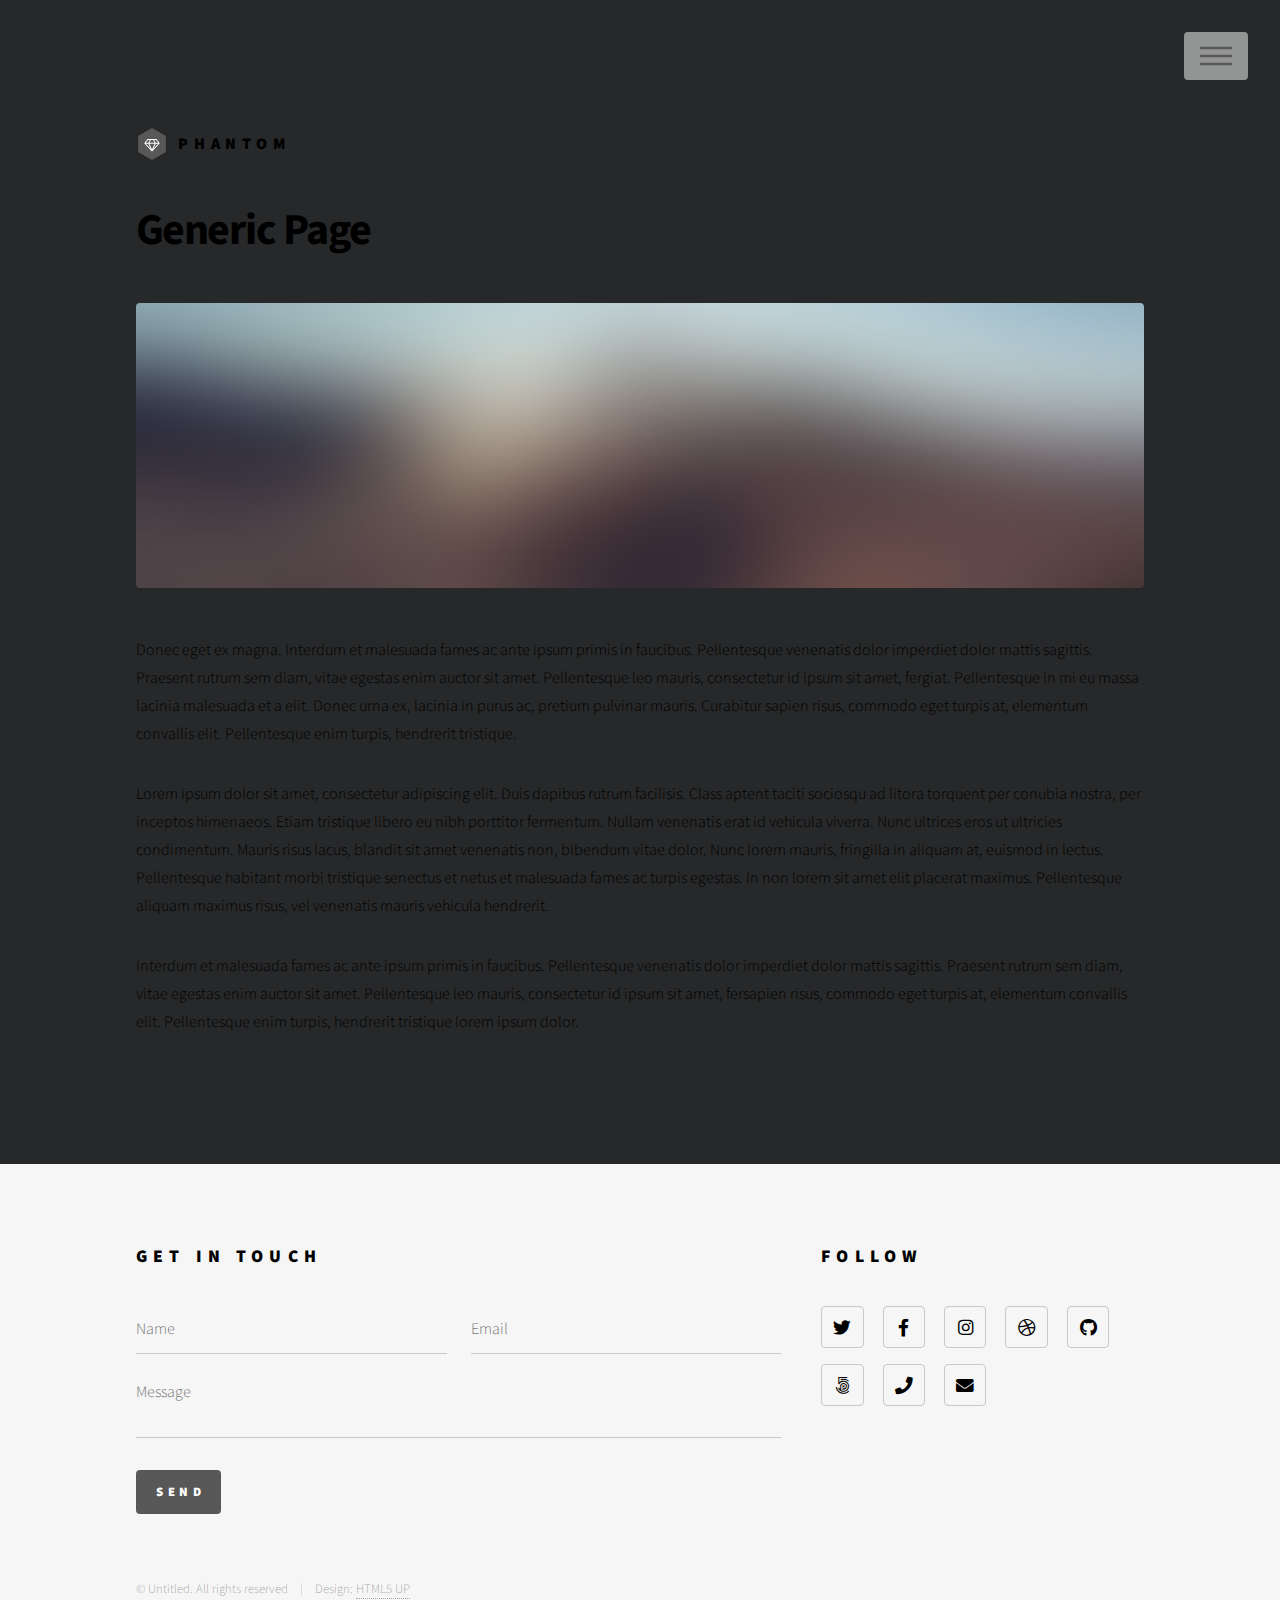
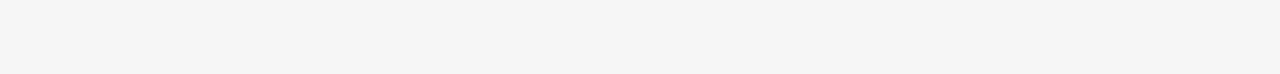
<file: resume.html>
<!DOCTYPE HTML>
<!--
	Phantom by HTML5 UP
	html5up.net | @ajlkn
	Free for personal and commercial use under the CCA 3.0 license (html5up.net/license)
-->
<html>
	<head>
		<title>Serial_Software</title>
		<meta charset="utf-8" />
		<meta name="viewport" content="width=device-width, initial-scale=1, user-scalable=no" />
		<link rel="stylesheet" href="assets/css/main.css" />
		<noscript><link rel="stylesheet" href="assets/css/noscript.css" /></noscript>
	</head>
	<body class="is-preload">
		<!-- Wrapper -->
			<div id="wrapper">

				<!-- Header -->
					<header id="header">
						<div class="inner">

							<!-- Logo -->
								<a href="index.html" class="logo">
									<span class="symbol"><img src="images/logo.svg" alt="" /></span><span class="title">Phantom</span>
								</a>

							<!-- Nav -->
								<nav>
									<ul>
										<li><a href="#menu">Menu</a></li>
									</ul>
								</nav>

						</div>
					</header>

				<!-- Menu -->
					<nav id="menu">
						<h2>Menu</h2>
						<ul>
							<li><a href="index.html">Home</a></li>
							<li><a href="generic.html">Ipsum veroeros</a></li>
							<li><a href="generic.html">Tempus etiam</a></li>
							<li><a href="generic.html">Consequat dolor</a></li>
							<li><a href="elements.html">Elements</a></li>
						</ul>
					</nav>

				<!-- Main -->
					<div id="main">
						<div class="inner">
							<h1>Generic Page</h1>
							<span class="image main"><img src="images/pic13.jpg" alt="" /></span>
							<p>Donec eget ex magna. Interdum et malesuada fames ac ante ipsum primis in faucibus. Pellentesque venenatis dolor imperdiet dolor mattis sagittis. Praesent rutrum sem diam, vitae egestas enim auctor sit amet. Pellentesque leo mauris, consectetur id ipsum sit amet, fergiat. Pellentesque in mi eu massa lacinia malesuada et a elit. Donec urna ex, lacinia in purus ac, pretium pulvinar mauris. Curabitur sapien risus, commodo eget turpis at, elementum convallis elit. Pellentesque enim turpis, hendrerit tristique.</p>
							<p>Lorem ipsum dolor sit amet, consectetur adipiscing elit. Duis dapibus rutrum facilisis. Class aptent taciti sociosqu ad litora torquent per conubia nostra, per inceptos himenaeos. Etiam tristique libero eu nibh porttitor fermentum. Nullam venenatis erat id vehicula viverra. Nunc ultrices eros ut ultricies condimentum. Mauris risus lacus, blandit sit amet venenatis non, bibendum vitae dolor. Nunc lorem mauris, fringilla in aliquam at, euismod in lectus. Pellentesque habitant morbi tristique senectus et netus et malesuada fames ac turpis egestas. In non lorem sit amet elit placerat maximus. Pellentesque aliquam maximus risus, vel venenatis mauris vehicula hendrerit.</p>
							<p>Interdum et malesuada fames ac ante ipsum primis in faucibus. Pellentesque venenatis dolor imperdiet dolor mattis sagittis. Praesent rutrum sem diam, vitae egestas enim auctor sit amet. Pellentesque leo mauris, consectetur id ipsum sit amet, fersapien risus, commodo eget turpis at, elementum convallis elit. Pellentesque enim turpis, hendrerit tristique lorem ipsum dolor.</p>
						</div>
					</div>

				<!-- Footer -->
					<footer id="footer">
						<div class="inner">
							<section>
								<h2>Get in touch</h2>
								<form method="post" action="#">
									<div class="fields">
										<div class="field half">
											<input type="text" name="name" id="name" placeholder="Name" />
										</div>
										<div class="field half">
											<input type="email" name="email" id="email" placeholder="Email" />
										</div>
										<div class="field">
											<textarea name="message" id="message" placeholder="Message"></textarea>
										</div>
									</div>
									<ul class="actions">
										<li><input type="submit" value="Send" class="primary" /></li>
									</ul>
								</form>
							</section>
							<section>
								<h2>Follow</h2>
								<ul class="icons">
									<li><a href="#" class="icon brands style2 fa-twitter"><span class="label">Twitter</span></a></li>
									<li><a href="#" class="icon brands style2 fa-facebook-f"><span class="label">Facebook</span></a></li>
									<li><a href="#" class="icon brands style2 fa-instagram"><span class="label">Instagram</span></a></li>
									<li><a href="#" class="icon brands style2 fa-dribbble"><span class="label">Dribbble</span></a></li>
									<li><a href="#" class="icon brands style2 fa-github"><span class="label">GitHub</span></a></li>
									<li><a href="#" class="icon brands style2 fa-500px"><span class="label">500px</span></a></li>
									<li><a href="#" class="icon solid style2 fa-phone"><span class="label">Phone</span></a></li>
									<li><a href="#" class="icon solid style2 fa-envelope"><span class="label">Email</span></a></li>
								</ul>
							</section>
							<ul class="copyright">
								<li>&copy; Untitled. All rights reserved</li><li>Design: <a href="http://html5up.net">HTML5 UP</a></li>
							</ul>
						</div>
					</footer>

			</div>

		<!-- Scripts -->
			<script src="assets/js/jquery.min.js"></script>
			<script src="assets/js/browser.min.js"></script>
			<script src="assets/js/breakpoints.min.js"></script>
			<script src="assets/js/util.js"></script>
			<script src="assets/js/main.js"></script>

	</body>
</html>
</file>
<file: assets/css/noscript.css>
/*
	Phantom by HTML5 UP
	html5up.net | @ajlkn
	Free for personal and commercial use under the CCA 3.0 license (html5up.net/license)
*/

/* Tiles */

	body.is-preload .tiles article {
		-moz-transform: none;
		-webkit-transform: none;
		-ms-transform: none;
		transform: none;
		opacity: 1;
	}
</file>
<file: assets/css/main.css>
@import url(fontawesome-all.min.css);
@import url("https://fonts.googleapis.com/css?family=Source+Sans+Pro:300,700,900");

/*
	Phantom by HTML5 UP
	html5up.net | @ajlkn
	Free for personal and commercial use under the CCA 3.0 license (html5up.net/license)
*/

html, body, div, span, applet, object,
iframe, h1, h2, h3, h4, h5, h6, p, blockquote,
pre, a, abbr, acronym, address, big, cite,
code, del, dfn, em, img, ins, kbd, q, s, samp,
small, strike, strong, sub, sup, tt, var, b,
u, i, center, dl, dt, dd, ol, ul, li, fieldset,
form, label, legend, table, caption, tbody,
tfoot, thead, tr, th, td, article, aside,
canvas, details, embed, figure, figcaption,
footer, header, hgroup, menu, nav, output, ruby,
section, summary, time, mark, audio, video {
	margin: 0;
	padding: 0;
	border: 0;
	font-size: 100%;
	font: inherit;
	vertical-align: baseline;}

article, aside, details, figcaption, figure,
footer, header, hgroup, menu, nav, section {
	display: block;}

body {
	line-height: 1;
}

ol, ul {
	list-style: none;
}

blockquote, q {
	quotes: none;
}

	blockquote:before, blockquote:after, q:before, q:after {
		content: '';
		content: none;
	}

table {
	border-collapse: collapse;
	border-spacing: 0;
}

body {
	-webkit-text-size-adjust: none;
}

mark {
	background-color: transparent;
	color: inherit;
}

input::-moz-focus-inner {
	border: 0;
	padding: 0;
}

input, select, textarea {
	-moz-appearance: none;
	-webkit-appearance: none;
	-ms-appearance: none;
	appearance: none;
}

/* Basic */

	@-ms-viewport {
		width: device-width;
	}

	body {
		-ms-overflow-style: scrollbar;
	}

	@media screen and (max-width: 480px) {

		html, body {
			min-width: 320px;
		}

	}

	html {
		box-sizing: border-box;
	}

	*, *:before, *:after {
		box-sizing: inherit;
	}

	body {
		background: #272829;
	}

		body.is-preload *, body.is-preload *:before, body.is-preload *:after {
			-moz-animation: none !important;
			-webkit-animation: none !important;
			-ms-animation: none !important;
			animation: none !important;
			-moz-transition: none !important;
			-webkit-transition: none !important;
			-ms-transition: none !important;
			transition: none !important;
		}

/* Type */

	body, input, select, textarea {
		color: #000000;
		font-family: "Source Sans Pro", Helvetica, sans-serif;
		font-size: 16pt;
		font-weight: 300;
		line-height: 1.75;
	}

		@media screen and (max-width: 1680px) {

			body, input, select, textarea {
				font-size: 14pt;
			}

		}

		@media screen and (max-width: 1280px) {

			body, input, select, textarea {
				font-size: 12pt;
			}

		}

	a {
		-moz-transition: border-bottom-color 0.2s ease, color 0.2s ease;
		-webkit-transition: border-bottom-color 0.2s ease, color 0.2s ease;
		-ms-transition: border-bottom-color 0.2s ease, color 0.2s ease;
		transition: border-bottom-color 0.2s ease, color 0.2s ease;
		text-decoration: none;
		color: #272829;
		border-bottom: dotted 1px rgba(88, 88, 88, 0.5);
	}

		a:hover {
			border-bottom-color: transparent;
			color: #272829 !important;
		}

	strong, b {
		font-weight: 900;
	}

	em, i {
		font-style: italic;
	}

	p {
		margin: 0 0 2em 0;
	}

	h1 {
		font-size: 2.75em;
		font-weight: 700;
		line-height: 1.3;
		margin: 0 0 1em 0;
		letter-spacing: -0.035em;
	}

		h1 a {
			color: inherit;
		}

		@media screen and (max-width: 736px) {

			h1 {
				font-size: 2em;
				margin: 0 0 1em 0;
			}

		}

		@media screen and (max-width: 360px) {

			h1 {
				font-size: 1.75em;
			}

		}

	h2, h3, h4, h5, h6 {
		font-weight: 900;
		line-height: 1.5;
		margin: 0 0 2em 0;
		text-transform: uppercase;
		letter-spacing: 0.35em;
	}

		h2 a, h3 a, h4 a, h5 a, h6 a {
			color: inherit;
		}

	h2 {
		font-size: 1.1em;
	}

	h3 {
		font-size: 1em;
	}

	h4 {
		font-size: 0.8em;
	}

	h5 {
		font-size: 0.8em;
	}

	h6 {
		font-size: 0.8em;
	}

	@media screen and (max-width: 980px) {

		h1 br, h2 br, h3 br, h4 br, h5 br, h6 br {
			display: none;
		}

	}

	@media screen and (max-width: 736px) {

		h2 {
			font-size: 1em;
		}

		h3 {
			font-size: 0.8em;
		}

	}

	sub {
		font-size: 0.8em;
		position: relative;
		top: 0.5em;
	}

	sup {
		font-size: 0.8em;
		position: relative;
		top: -0.5em;
	}

	blockquote {
		border-left: solid 4px #c9c9c9;
		font-style: italic;
		margin: 0 0 2em 0;
		padding: 0.5em 0 0.5em 2em;
	}

	code {
		background: rgba(144, 144, 144, 0.075);
		border-radius: 4px;
		border: solid 1px #c9c9c9;
		font-family: "Courier New", monospace;
		font-size: 0.9em;
		margin: 0 0.25em;
		padding: 0.25em 0.65em;
	}

	pre {
		-webkit-overflow-scrolling: touch;
		font-family: "Courier New", monospace;
		font-size: 0.9em;
		margin: 0 0 2em 0;
	}

		pre code {
			display: block;
			line-height: 1.75;
			padding: 1em 1.5em;
			overflow-x: auto;
		}

	hr {
		border: 0;
		border-bottom: solid 1px #c9c9c9;
		margin: 2em 0;
	}

		hr.major {
			margin: 3em 0;
		}

	.align-left {
		text-align: left;
	}

	.align-center {
		text-align: center;
	}

	.align-right {
		text-align: right;
	}

/* Row */

	.row {
		display: flex;
		flex-wrap: wrap;
		box-sizing: border-box;
		align-items: stretch;
	}

		.row > * {
			box-sizing: border-box;
		}

		.row.gtr-uniform > * > :last-child {
			margin-bottom: 0;
		}

		.row.aln-left {
			justify-content: flex-start;
		}

		.row.aln-center {
			justify-content: center;
		}

		.row.aln-right {
			justify-content: flex-end;
		}

		.row.aln-top {
			align-items: flex-start;
		}

		.row.aln-middle {
			align-items: center;
		}

		.row.aln-bottom {
			align-items: flex-end;
		}

		.row > .imp {
			order: -1;
		}

		.row > .col-1 {
			width: 8.33333%;
		}

		.row > .off-1 {
			margin-left: 8.33333%;
		}

		.row > .col-2 {
			width: 16.66667%;
		}

		.row > .off-2 {
			margin-left: 16.66667%;
		}

		.row > .col-3 {
			width: 25%;
		}

		.row > .off-3 {
			margin-left: 25%;
		}

		.row > .col-4 {
			width: 33.33333%;
		}

		.row > .off-4 {
			margin-left: 33.33333%;
		}

		.row > .col-5 {
			width: 41.66667%;
		}

		.row > .off-5 {
			margin-left: 41.66667%;
		}

		.row > .col-6 {
			width: 50%;
		}

		.row > .off-6 {
			margin-left: 50%;
		}

		.row > .col-7 {
			width: 58.33333%;
		}

		.row > .off-7 {
			margin-left: 58.33333%;
		}

		.row > .col-8 {
			width: 66.66667%;
		}

		.row > .off-8 {
			margin-left: 66.66667%;
		}

		.row > .col-9 {
			width: 75%;
		}

		.row > .off-9 {
			margin-left: 75%;
		}

		.row > .col-10 {
			width: 83.33333%;
		}

		.row > .off-10 {
			margin-left: 83.33333%;
		}

		.row > .col-11 {
			width: 91.66667%;
		}

		.row > .off-11 {
			margin-left: 91.66667%;
		}

		.row > .col-12 {
			width: 100%;
		}

		.row > .off-12 {
			margin-left: 100%;
		}

		.row.gtr-0 {
			margin-top: 0;
			margin-left: 0em;
		}

			.row.gtr-0 > * {
				padding: 0 0 0 0em;
			}

			.row.gtr-0.gtr-uniform {
				margin-top: 0em;
			}

				.row.gtr-0.gtr-uniform > * {
					padding-top: 0em;
				}

		.row.gtr-25 {
			margin-top: 0;
			margin-left: -0.5em;
		}

			.row.gtr-25 > * {
				padding: 0 0 0 0.5em;
			}

			.row.gtr-25.gtr-uniform {
				margin-top: -0.5em;
			}

				.row.gtr-25.gtr-uniform > * {
					padding-top: 0.5em;
				}

		.row.gtr-50 {
			margin-top: 0;
			margin-left: -1em;
		}

			.row.gtr-50 > * {
				padding: 0 0 0 1em;
			}

			.row.gtr-50.gtr-uniform {
				margin-top: -1em;
			}

				.row.gtr-50.gtr-uniform > * {
					padding-top: 1em;
				}

		.row {
			margin-top: 0;
			margin-left: -2em;
		}

			.row > * {
				padding: 0 0 0 2em;
			}

			.row.gtr-uniform {
				margin-top: -2em;
			}

				.row.gtr-uniform > * {
					padding-top: 2em;
				}

		.row.gtr-150 {
			margin-top: 0;
			margin-left: -3em;
		}

			.row.gtr-150 > * {
				padding: 0 0 0 3em;
			}

			.row.gtr-150.gtr-uniform {
				margin-top: -3em;
			}

				.row.gtr-150.gtr-uniform > * {
					padding-top: 3em;
				}

		.row.gtr-200 {
			margin-top: 0;
			margin-left: -4em;
		}

			.row.gtr-200 > * {
				padding: 0 0 0 4em;
			}

			.row.gtr-200.gtr-uniform {
				margin-top: -4em;
			}

				.row.gtr-200.gtr-uniform > * {
					padding-top: 4em;
				}

		@media screen and (max-width: 1680px) {

			.row {
				display: flex;
				flex-wrap: wrap;
				box-sizing: border-box;
				align-items: stretch;
			}

				.row > * {
					box-sizing: border-box;
				}

				.row.gtr-uniform > * > :last-child {
					margin-bottom: 0;
				}

				.row.aln-left {
					justify-content: flex-start;
				}

				.row.aln-center {
					justify-content: center;
				}

				.row.aln-right {
					justify-content: flex-end;
				}

				.row.aln-top {
					align-items: flex-start;
				}

				.row.aln-middle {
					align-items: center;
				}

				.row.aln-bottom {
					align-items: flex-end;
				}

				.row > .imp-xlarge {
					order: -1;
				}

				.row > .col-1-xlarge {
					width: 8.33333%;
				}

				.row > .off-1-xlarge {
					margin-left: 8.33333%;
				}

				.row > .col-2-xlarge {
					width: 16.66667%;
				}

				.row > .off-2-xlarge {
					margin-left: 16.66667%;
				}

				.row > .col-3-xlarge {
					width: 25%;
				}

				.row > .off-3-xlarge {
					margin-left: 25%;
				}

				.row > .col-4-xlarge {
					width: 33.33333%;
				}

				.row > .off-4-xlarge {
					margin-left: 33.33333%;
				}

				.row > .col-5-xlarge {
					width: 41.66667%;
				}

				.row > .off-5-xlarge {
					margin-left: 41.66667%;
				}

				.row > .col-6-xlarge {
					width: 50%;
				}

				.row > .off-6-xlarge {
					margin-left: 50%;
				}

				.row > .col-7-xlarge {
					width: 58.33333%;
				}

				.row > .off-7-xlarge {
					margin-left: 58.33333%;
				}

				.row > .col-8-xlarge {
					width: 66.66667%;
				}

				.row > .off-8-xlarge {
					margin-left: 66.66667%;
				}

				.row > .col-9-xlarge {
					width: 75%;
				}

				.row > .off-9-xlarge {
					margin-left: 75%;
				}

				.row > .col-10-xlarge {
					width: 83.33333%;
				}

				.row > .off-10-xlarge {
					margin-left: 83.33333%;
				}

				.row > .col-11-xlarge {
					width: 91.66667%;
				}

				.row > .off-11-xlarge {
					margin-left: 91.66667%;
				}

				.row > .col-12-xlarge {
					width: 100%;
				}

				.row > .off-12-xlarge {
					margin-left: 100%;
				}

				.row.gtr-0 {
					margin-top: 0;
					margin-left: 0em;
				}

					.row.gtr-0 > * {
						padding: 0 0 0 0em;
					}

					.row.gtr-0.gtr-uniform {
						margin-top: 0em;
					}

						.row.gtr-0.gtr-uniform > * {
							padding-top: 0em;
						}

				.row.gtr-25 {
					margin-top: 0;
					margin-left: -0.5em;
				}

					.row.gtr-25 > * {
						padding: 0 0 0 0.5em;
					}

					.row.gtr-25.gtr-uniform {
						margin-top: -0.5em;
					}

						.row.gtr-25.gtr-uniform > * {
							padding-top: 0.5em;
						}

				.row.gtr-50 {
					margin-top: 0;
					margin-left: -1em;
				}

					.row.gtr-50 > * {
						padding: 0 0 0 1em;
					}

					.row.gtr-50.gtr-uniform {
						margin-top: -1em;
					}

						.row.gtr-50.gtr-uniform > * {
							padding-top: 1em;
						}

				.row {
					margin-top: 0;
					margin-left: -2em;
				}

					.row > * {
						padding: 0 0 0 2em;
					}

					.row.gtr-uniform {
						margin-top: -2em;
					}

						.row.gtr-uniform > * {
							padding-top: 2em;
						}

				.row.gtr-150 {
					margin-top: 0;
					margin-left: -3em;
				}

					.row.gtr-150 > * {
						padding: 0 0 0 3em;
					}

					.row.gtr-150.gtr-uniform {
						margin-top: -3em;
					}

						.row.gtr-150.gtr-uniform > * {
							padding-top: 3em;
						}

				.row.gtr-200 {
					margin-top: 0;
					margin-left: -4em;
				}

					.row.gtr-200 > * {
						padding: 0 0 0 4em;
					}

					.row.gtr-200.gtr-uniform {
						margin-top: -4em;
					}

						.row.gtr-200.gtr-uniform > * {
							padding-top: 4em;
						}

		}

		@media screen and (max-width: 1280px) {

			.row {
				display: flex;
				flex-wrap: wrap;
				box-sizing: border-box;
				align-items: stretch;
			}

				.row > * {
					box-sizing: border-box;
				}

				.row.gtr-uniform > * > :last-child {
					margin-bottom: 0;
				}

				.row.aln-left {
					justify-content: flex-start;
				}

				.row.aln-center {
					justify-content: center;
				}

				.row.aln-right {
					justify-content: flex-end;
				}

				.row.aln-top {
					align-items: flex-start;
				}

				.row.aln-middle {
					align-items: center;
				}

				.row.aln-bottom {
					align-items: flex-end;
				}

				.row > .imp-large {
					order: -1;
				}

				.row > .col-1-large {
					width: 8.33333%;
				}

				.row > .off-1-large {
					margin-left: 8.33333%;
				}

				.row > .col-2-large {
					width: 16.66667%;
				}

				.row > .off-2-large {
					margin-left: 16.66667%;
				}

				.row > .col-3-large {
					width: 25%;
				}

				.row > .off-3-large {
					margin-left: 25%;
				}

				.row > .col-4-large {
					width: 33.33333%;
				}

				.row > .off-4-large {
					margin-left: 33.33333%;
				}

				.row > .col-5-large {
					width: 41.66667%;
				}

				.row > .off-5-large {
					margin-left: 41.66667%;
				}

				.row > .col-6-large {
					width: 50%;
				}

				.row > .off-6-large {
					margin-left: 50%;
				}

				.row > .col-7-large {
					width: 58.33333%;
				}

				.row > .off-7-large {
					margin-left: 58.33333%;
				}

				.row > .col-8-large {
					width: 66.66667%;
				}

				.row > .off-8-large {
					margin-left: 66.66667%;
				}

				.row > .col-9-large {
					width: 75%;
				}

				.row > .off-9-large {
					margin-left: 75%;
				}

				.row > .col-10-large {
					width: 83.33333%;
				}

				.row > .off-10-large {
					margin-left: 83.33333%;
				}

				.row > .col-11-large {
					width: 91.66667%;
				}

				.row > .off-11-large {
					margin-left: 91.66667%;
				}

				.row > .col-12-large {
					width: 100%;
				}

				.row > .off-12-large {
					margin-left: 100%;
				}

				.row.gtr-0 {
					margin-top: 0;
					margin-left: 0em;
				}

					.row.gtr-0 > * {
						padding: 0 0 0 0em;
					}

					.row.gtr-0.gtr-uniform {
						margin-top: 0em;
					}

						.row.gtr-0.gtr-uniform > * {
							padding-top: 0em;
						}

				.row.gtr-25 {
					margin-top: 0;
					margin-left: -0.5em;
				}

					.row.gtr-25 > * {
						padding: 0 0 0 0.5em;
					}

					.row.gtr-25.gtr-uniform {
						margin-top: -0.5em;
					}

						.row.gtr-25.gtr-uniform > * {
							padding-top: 0.5em;
						}

				.row.gtr-50 {
					margin-top: 0;
					margin-left: -1em;
				}

					.row.gtr-50 > * {
						padding: 0 0 0 1em;
					}

					.row.gtr-50.gtr-uniform {
						margin-top: -1em;
					}

						.row.gtr-50.gtr-uniform > * {
							padding-top: 1em;
						}

				.row {
					margin-top: 0;
					margin-left: -2em;
				}

					.row > * {
						padding: 0 0 0 2em;
					}

					.row.gtr-uniform {
						margin-top: -2em;
					}

						.row.gtr-uniform > * {
							padding-top: 2em;
						}

				.row.gtr-150 {
					margin-top: 0;
					margin-left: -3em;
				}

					.row.gtr-150 > * {
						padding: 0 0 0 3em;
					}

					.row.gtr-150.gtr-uniform {
						margin-top: -3em;
					}

						.row.gtr-150.gtr-uniform > * {
							padding-top: 3em;
						}

				.row.gtr-200 {
					margin-top: 0;
					margin-left: -4em;
				}

					.row.gtr-200 > * {
						padding: 0 0 0 4em;
					}

					.row.gtr-200.gtr-uniform {
						margin-top: -4em;
					}

						.row.gtr-200.gtr-uniform > * {
							padding-top: 4em;
						}

		}

		@media screen and (max-width: 980px) {

			.row {
				display: flex;
				flex-wrap: wrap;
				box-sizing: border-box;
				align-items: stretch;
			}

				.row > * {
					box-sizing: border-box;
				}

				.row.gtr-uniform > * > :last-child {
					margin-bottom: 0;
				}

				.row.aln-left {
					justify-content: flex-start;
				}

				.row.aln-center {
					justify-content: center;
				}

				.row.aln-right {
					justify-content: flex-end;
				}

				.row.aln-top {
					align-items: flex-start;
				}

				.row.aln-middle {
					align-items: center;
				}

				.row.aln-bottom {
					align-items: flex-end;
				}

				.row > .imp-medium {
					order: -1;
				}

				.row > .col-1-medium {
					width: 8.33333%;
				}

				.row > .off-1-medium {
					margin-left: 8.33333%;
				}

				.row > .col-2-medium {
					width: 16.66667%;
				}

				.row > .off-2-medium {
					margin-left: 16.66667%;
				}

				.row > .col-3-medium {
					width: 25%;
				}

				.row > .off-3-medium {
					margin-left: 25%;
				}

				.row > .col-4-medium {
					width: 33.33333%;
				}

				.row > .off-4-medium {
					margin-left: 33.33333%;
				}

				.row > .col-5-medium {
					width: 41.66667%;
				}

				.row > .off-5-medium {
					margin-left: 41.66667%;
				}

				.row > .col-6-medium {
					width: 50%;
				}

				.row > .off-6-medium {
					margin-left: 50%;
				}

				.row > .col-7-medium {
					width: 58.33333%;
				}

				.row > .off-7-medium {
					margin-left: 58.33333%;
				}

				.row > .col-8-medium {
					width: 66.66667%;
				}

				.row > .off-8-medium {
					margin-left: 66.66667%;
				}

				.row > .col-9-medium {
					width: 75%;
				}

				.row > .off-9-medium {
					margin-left: 75%;
				}

				.row > .col-10-medium {
					width: 83.33333%;
				}

				.row > .off-10-medium {
					margin-left: 83.33333%;
				}

				.row > .col-11-medium {
					width: 91.66667%;
				}

				.row > .off-11-medium {
					margin-left: 91.66667%;
				}

				.row > .col-12-medium {
					width: 100%;
				}

				.row > .off-12-medium {
					margin-left: 100%;
				}

				.row.gtr-0 {
					margin-top: 0;
					margin-left: 0em;
				}

					.row.gtr-0 > * {
						padding: 0 0 0 0em;
					}

					.row.gtr-0.gtr-uniform {
						margin-top: 0em;
					}

						.row.gtr-0.gtr-uniform > * {
							padding-top: 0em;
						}

				.row.gtr-25 {
					margin-top: 0;
					margin-left: -0.375em;
				}

					.row.gtr-25 > * {
						padding: 0 0 0 0.375em;
					}

					.row.gtr-25.gtr-uniform {
						margin-top: -0.375em;
					}

						.row.gtr-25.gtr-uniform > * {
							padding-top: 0.375em;
						}

				.row.gtr-50 {
					margin-top: 0;
					margin-left: -0.75em;
				}

					.row.gtr-50 > * {
						padding: 0 0 0 0.75em;
					}

					.row.gtr-50.gtr-uniform {
						margin-top: -0.75em;
					}

						.row.gtr-50.gtr-uniform > * {
							padding-top: 0.75em;
						}

				.row {
					margin-top: 0;
					margin-left: -1.5em;
				}

					.row > * {
						padding: 0 0 0 1.5em;
					}

					.row.gtr-uniform {
						margin-top: -1.5em;
					}

						.row.gtr-uniform > * {
							padding-top: 1.5em;
						}

				.row.gtr-150 {
					margin-top: 0;
					margin-left: -2.25em;
				}

					.row.gtr-150 > * {
						padding: 0 0 0 2.25em;
					}

					.row.gtr-150.gtr-uniform {
						margin-top: -2.25em;
					}

						.row.gtr-150.gtr-uniform > * {
							padding-top: 2.25em;
						}

				.row.gtr-200 {
					margin-top: 0;
					margin-left: -3em;
				}

					.row.gtr-200 > * {
						padding: 0 0 0 3em;
					}

					.row.gtr-200.gtr-uniform {
						margin-top: -3em;
					}

						.row.gtr-200.gtr-uniform > * {
							padding-top: 3em;
						}

		}

		@media screen and (max-width: 736px) {

			.row {
				display: flex;
				flex-wrap: wrap;
				box-sizing: border-box;
				align-items: stretch;
			}

				.row > * {
					box-sizing: border-box;
				}

				.row.gtr-uniform > * > :last-child {
					margin-bottom: 0;
				}

				.row.aln-left {
					justify-content: flex-start;
				}

				.row.aln-center {
					justify-content: center;
				}

				.row.aln-right {
					justify-content: flex-end;
				}

				.row.aln-top {
					align-items: flex-start;
				}

				.row.aln-middle {
					align-items: center;
				}

				.row.aln-bottom {
					align-items: flex-end;
				}

				.row > .imp-small {
					order: -1;
				}

				.row > .col-1-small {
					width: 8.33333%;
				}

				.row > .off-1-small {
					margin-left: 8.33333%;
				}

				.row > .col-2-small {
					width: 16.66667%;
				}

				.row > .off-2-small {
					margin-left: 16.66667%;
				}

				.row > .col-3-small {
					width: 25%;
				}

				.row > .off-3-small {
					margin-left: 25%;
				}

				.row > .col-4-small {
					width: 33.33333%;
				}

				.row > .off-4-small {
					margin-left: 33.33333%;
				}

				.row > .col-5-small {
					width: 41.66667%;
				}

				.row > .off-5-small {
					margin-left: 41.66667%;
				}

				.row > .col-6-small {
					width: 50%;
				}

				.row > .off-6-small {
					margin-left: 50%;
				}

				.row > .col-7-small {
					width: 58.33333%;
				}

				.row > .off-7-small {
					margin-left: 58.33333%;
				}

				.row > .col-8-small {
					width: 66.66667%;
				}

				.row > .off-8-small {
					margin-left: 66.66667%;
				}

				.row > .col-9-small {
					width: 75%;
				}

				.row > .off-9-small {
					margin-left: 75%;
				}

				.row > .col-10-small {
					width: 83.33333%;
				}

				.row > .off-10-small {
					margin-left: 83.33333%;
				}

				.row > .col-11-small {
					width: 91.66667%;
				}

				.row > .off-11-small {
					margin-left: 91.66667%;
				}

				.row > .col-12-small {
					width: 100%;
				}

				.row > .off-12-small {
					margin-left: 100%;
				}

				.row.gtr-0 {
					margin-top: 0;
					margin-left: 0em;
				}

					.row.gtr-0 > * {
						padding: 0 0 0 0em;
					}

					.row.gtr-0.gtr-uniform {
						margin-top: 0em;
					}

						.row.gtr-0.gtr-uniform > * {
							padding-top: 0em;
						}

				.row.gtr-25 {
					margin-top: 0;
					margin-left: -0.25em;
				}

					.row.gtr-25 > * {
						padding: 0 0 0 0.25em;
					}

					.row.gtr-25.gtr-uniform {
						margin-top: -0.25em;
					}

						.row.gtr-25.gtr-uniform > * {
							padding-top: 0.25em;
						}

				.row.gtr-50 {
					margin-top: 0;
					margin-left: -0.5em;
				}

					.row.gtr-50 > * {
						padding: 0 0 0 0.5em;
					}

					.row.gtr-50.gtr-uniform {
						margin-top: -0.5em;
					}

						.row.gtr-50.gtr-uniform > * {
							padding-top: 0.5em;
						}

				.row {
					margin-top: 0;
					margin-left: -1em;
				}

					.row > * {
						padding: 0 0 0 1em;
					}

					.row.gtr-uniform {
						margin-top: -1em;
					}

						.row.gtr-uniform > * {
							padding-top: 1em;
						}

				.row.gtr-150 {
					margin-top: 0;
					margin-left: -1.5em;
				}

					.row.gtr-150 > * {
						padding: 0 0 0 1.5em;
					}

					.row.gtr-150.gtr-uniform {
						margin-top: -1.5em;
					}

						.row.gtr-150.gtr-uniform > * {
							padding-top: 1.5em;
						}

				.row.gtr-200 {
					margin-top: 0;
					margin-left: -2em;
				}

					.row.gtr-200 > * {
						padding: 0 0 0 2em;
					}

					.row.gtr-200.gtr-uniform {
						margin-top: -2em;
					}

						.row.gtr-200.gtr-uniform > * {
							padding-top: 2em;
						}

		}

		@media screen and (max-width: 480px) {

			.row {
				display: flex;
				flex-wrap: wrap;
				box-sizing: border-box;
				align-items: stretch;
			}

				.row > * {
					box-sizing: border-box;
				}

				.row.gtr-uniform > * > :last-child {
					margin-bottom: 0;
				}

				.row.aln-left {
					justify-content: flex-start;
				}

				.row.aln-center {
					justify-content: center;
				}

				.row.aln-right {
					justify-content: flex-end;
				}

				.row.aln-top {
					align-items: flex-start;
				}

				.row.aln-middle {
					align-items: center;
				}

				.row.aln-bottom {
					align-items: flex-end;
				}

				.row > .imp-xsmall {
					order: -1;
				}

				.row > .col-1-xsmall {
					width: 8.33333%;
				}

				.row > .off-1-xsmall {
					margin-left: 8.33333%;
				}

				.row > .col-2-xsmall {
					width: 16.66667%;
				}

				.row > .off-2-xsmall {
					margin-left: 16.66667%;
				}

				.row > .col-3-xsmall {
					width: 25%;
				}

				.row > .off-3-xsmall {
					margin-left: 25%;
				}

				.row > .col-4-xsmall {
					width: 33.33333%;
				}

				.row > .off-4-xsmall {
					margin-left: 33.33333%;
				}

				.row > .col-5-xsmall {
					width: 41.66667%;
				}

				.row > .off-5-xsmall {
					margin-left: 41.66667%;
				}

				.row > .col-6-xsmall {
					width: 50%;
				}

				.row > .off-6-xsmall {
					margin-left: 50%;
				}

				.row > .col-7-xsmall {
					width: 58.33333%;
				}

				.row > .off-7-xsmall {
					margin-left: 58.33333%;
				}

				.row > .col-8-xsmall {
					width: 66.66667%;
				}

				.row > .off-8-xsmall {
					margin-left: 66.66667%;
				}

				.row > .col-9-xsmall {
					width: 75%;
				}

				.row > .off-9-xsmall {
					margin-left: 75%;
				}

				.row > .col-10-xsmall {
					width: 83.33333%;
				}

				.row > .off-10-xsmall {
					margin-left: 83.33333%;
				}

				.row > .col-11-xsmall {
					width: 91.66667%;
				}

				.row > .off-11-xsmall {
					margin-left: 91.66667%;
				}

				.row > .col-12-xsmall {
					width: 100%;
				}

				.row > .off-12-xsmall {
					margin-left: 100%;
				}

				.row.gtr-0 {
					margin-top: 0;
					margin-left: 0em;
				}

					.row.gtr-0 > * {
						padding: 0 0 0 0em;
					}

					.row.gtr-0.gtr-uniform {
						margin-top: 0em;
					}

						.row.gtr-0.gtr-uniform > * {
							padding-top: 0em;
						}

				.row.gtr-25 {
					margin-top: 0;
					margin-left: -0.25em;
				}

					.row.gtr-25 > * {
						padding: 0 0 0 0.25em;
					}

					.row.gtr-25.gtr-uniform {
						margin-top: -0.25em;
					}

						.row.gtr-25.gtr-uniform > * {
							padding-top: 0.25em;
						}

				.row.gtr-50 {
					margin-top: 0;
					margin-left: -0.5em;
				}

					.row.gtr-50 > * {
						padding: 0 0 0 0.5em;
					}

					.row.gtr-50.gtr-uniform {
						margin-top: -0.5em;
					}

						.row.gtr-50.gtr-uniform > * {
							padding-top: 0.5em;
						}

				.row {
					margin-top: 0;
					margin-left: -1em;
				}

					.row > * {
						padding: 0 0 0 1em;
					}

					.row.gtr-uniform {
						margin-top: -1em;
					}

						.row.gtr-uniform > * {
							padding-top: 1em;
						}

				.row.gtr-150 {
					margin-top: 0;
					margin-left: -1.5em;
				}

					.row.gtr-150 > * {
						padding: 0 0 0 1.5em;
					}

					.row.gtr-150.gtr-uniform {
						margin-top: -1.5em;
					}

						.row.gtr-150.gtr-uniform > * {
							padding-top: 1.5em;
						}

				.row.gtr-200 {
					margin-top: 0;
					margin-left: -2em;
				}

					.row.gtr-200 > * {
						padding: 0 0 0 2em;
					}

					.row.gtr-200.gtr-uniform {
						margin-top: -2em;
					}

						.row.gtr-200.gtr-uniform > * {
							padding-top: 2em;
						}

		}

/* Section/Article */

	section.special, article.special {
		text-align: center;
	}

	header p {
		margin-top: -1em;
	}

	@media screen and (max-width: 736px) {

		header p {
			margin-top: 0;
		}

	}

/* Icon */

	.icon {
		text-decoration: none;
		border-bottom: none;
		position: relative;
	}

		.icon:before {
			-moz-osx-font-smoothing: grayscale;
			-webkit-font-smoothing: antialiased;
			display: inline-block;
			font-style: normal;
			font-variant: normal;
			text-rendering: auto;
			line-height: 1;
			text-transform: none !important;
			font-family: 'Font Awesome 5 Free';
			font-weight: 400;
		}

		.icon > .label {
			display: none;
		}

		.icon:before {
			line-height: inherit;
		}

		.icon.solid:before {
			font-weight: 900;
		}

		.icon.brands:before {
			font-family: 'Font Awesome 5 Brands';
		}

		.icon.style2 {
			-moz-transition: background-color 0.2s ease-in-out, color 0.2s ease-in-out, border-color 0.2s ease-in-out;
			-webkit-transition: background-color 0.2s ease-in-out, color 0.2s ease-in-out, border-color 0.2s ease-in-out;
			-ms-transition: background-color 0.2s ease-in-out, color 0.2s ease-in-out, border-color 0.2s ease-in-out;
			transition: background-color 0.2s ease-in-out, color 0.2s ease-in-out, border-color 0.2s ease-in-out;
			background-color: transparent;
			border: solid 1px #c9c9c9;
			border-radius: 4px;
			width: 2.65em;
			height: 2.65em;
			display: inline-block;
			text-align: center;
			line-height: 2.65em;
			color: inherit;
		}

			.icon.style2:before {
				font-size: 1.1em;
			}

			.icon.style2:hover {
				color: #f2849e;
				border-color: #f2849e;
			}

			.icon.style2:active {
				background-color: #000000;
			}

/* List */

	ol {
		list-style: decimal;
		margin: 0 0 2em 0;
		padding-left: 1.25em;
	}

		ol li {
			padding-left: 0.25em;
		}

	ul {
		list-style: disc;
		margin: 0 0 2em 0;
		padding-left: 1em;
	}

		ul li {
			padding-left: 0.5em;
		}

		ul.alt {
			list-style: none;
			padding-left: 0;
		}

			ul.alt li {
				border-top: solid 1px #c9c9c9;
				padding: 0.5em 0;
			}

				ul.alt li:first-child {
					border-top: 0;
					padding-top: 0;
				}

	dl {
		margin: 0 0 2em 0;
	}

		dl dt {
			display: block;
			font-weight: 900;
			margin: 0 0 1em 0;
		}

		dl dd {
			margin-left: 2em;
		}

/* Actions */

	ul.actions {
		display: -moz-flex;
		display: -webkit-flex;
		display: -ms-flex;
		display: flex;
		cursor: default;
		list-style: none;
		margin-left: -1em;
		padding-left: 0;
	}

		ul.actions li {
			padding: 0 0 0 1em;
			vertical-align: middle;
		}

		ul.actions.special {
			-moz-justify-content: center;
			-webkit-justify-content: center;
			-ms-justify-content: center;
			justify-content: center;
			width: 100%;
			margin-left: 0;
		}

			ul.actions.special li:first-child {
				padding-left: 0;
			}

		ul.actions.stacked {
			-moz-flex-direction: column;
			-webkit-flex-direction: column;
			-ms-flex-direction: column;
			flex-direction: column;
			margin-left: 0;
		}

			ul.actions.stacked li {
				padding: 1.3em 0 0 0;
			}

				ul.actions.stacked li:first-child {
					padding-top: 0;
				}

		ul.actions.fit {
			width: calc(100% + 1em);
		}

			ul.actions.fit li {
				-moz-flex-grow: 1;
				-webkit-flex-grow: 1;
				-ms-flex-grow: 1;
				flex-grow: 1;
				-moz-flex-shrink: 1;
				-webkit-flex-shrink: 1;
				-ms-flex-shrink: 1;
				flex-shrink: 1;
				width: 100%;
			}

				ul.actions.fit li > * {
					width: 100%;
				}

			ul.actions.fit.stacked {
				width: 100%;
			}

		@media screen and (max-width: 480px) {

			ul.actions:not(.fixed) {
				-moz-flex-direction: column;
				-webkit-flex-direction: column;
				-ms-flex-direction: column;
				flex-direction: column;
				margin-left: 0;
				width: 100% !important;
			}

				ul.actions:not(.fixed) li {
					-moz-flex-grow: 1;
					-webkit-flex-grow: 1;
					-ms-flex-grow: 1;
					flex-grow: 1;
					-moz-flex-shrink: 1;
					-webkit-flex-shrink: 1;
					-ms-flex-shrink: 1;
					flex-shrink: 1;
					padding: 1em 0 0 0;
					text-align: center;
					width: 100%;
				}

					ul.actions:not(.fixed) li > * {
						width: 100%;
					}

					ul.actions:not(.fixed) li:first-child {
						padding-top: 0;
					}

					ul.actions:not(.fixed) li input[type="submit"],
					ul.actions:not(.fixed) li input[type="reset"],
					ul.actions:not(.fixed) li input[type="button"],
					ul.actions:not(.fixed) li button,
					ul.actions:not(.fixed) li .button {
						width: 100%;
					}

						ul.actions:not(.fixed) li input[type="submit"].icon:before,
						ul.actions:not(.fixed) li input[type="reset"].icon:before,
						ul.actions:not(.fixed) li input[type="button"].icon:before,
						ul.actions:not(.fixed) li button.icon:before,
						ul.actions:not(.fixed) li .button.icon:before {
							margin-left: -0.5rem;
						}

		}

/* Icons */

	ul.icons {
		cursor: default;
		list-style: none;
		padding-left: 0;
		margin: -1em 0 2em -1em;
	}

		ul.icons li {
			display: inline-block;
			padding: 1em 0 0 1em;
		}

/* Form */

	form {
		margin: 0 0 2em 0;
		overflow-x: hidden;
	}

		form > :last-child {
			margin-bottom: 0;
		}

		form > .fields {
			display: -moz-flex;
			display: -webkit-flex;
			display: -ms-flex;
			display: flex;
			-moz-flex-wrap: wrap;
			-webkit-flex-wrap: wrap;
			-ms-flex-wrap: wrap;
			flex-wrap: wrap;
			width: calc(100% + 3em);
			margin: -1.5em 0 2em -1.5em;
		}

			form > .fields > .field {
				-moz-flex-grow: 0;
				-webkit-flex-grow: 0;
				-ms-flex-grow: 0;
				flex-grow: 0;
				-moz-flex-shrink: 0;
				-webkit-flex-shrink: 0;
				-ms-flex-shrink: 0;
				flex-shrink: 0;
				padding: 1.5em 0 0 1.5em;
				width: calc(100% - 1.5em);
			}

				form > .fields > .field.half {
					width: calc(50% - 0.75em);
				}

				form > .fields > .field.third {
					width: calc(100%/3 - 0.5em);
				}

				form > .fields > .field.quarter {
					width: calc(25% - 0.375em);
				}

		@media screen and (max-width: 480px) {

			form > .fields {
				width: calc(100% + 3em);
				margin: -1.5em 0 2em -1.5em;
			}

				form > .fields > .field {
					padding: 1.5em 0 0 1.5em;
					width: calc(100% - 1.5em);
				}

					form > .fields > .field.half {
						width: calc(100% - 1.5em);
					}

					form > .fields > .field.third {
						width: calc(100% - 1.5em);
					}

					form > .fields > .field.quarter {
						width: calc(100% - 1.5em);
					}

		}

	label {
		display: block;
		font-size: 0.9em;
		font-weight: 900;
		margin: 0 0 1em 0;
	}

	input[type="text"],
	input[type="password"],
	input[type="email"],
	input[type="tel"],
	select,
	textarea {
		-moz-appearance: none;
		-webkit-appearance: none;
		-ms-appearance: none;
		appearance: none;
		background-color: transparent;
		border: none;
		border-radius: 0;
		border-bottom: solid 1px #c9c9c9;
		color: inherit;
		display: block;
		outline: 0;
		padding: 0;
		text-decoration: none;
		width: 100%;
	}

		input[type="text"]:invalid,
		input[type="password"]:invalid,
		input[type="email"]:invalid,
		input[type="tel"]:invalid,
		select:invalid,
		textarea:invalid {
			box-shadow: none;
		}

		input[type="text"]:focus,
		input[type="password"]:focus,
		input[type="email"]:focus,
		input[type="tel"]:focus,
		select:focus,
		textarea:focus {
			border-bottom-color: #000000;
			box-shadow: inset 0 -1px 0 0 #f2849e;
		}

	select {
		background-image: url("data:image/svg+xml;charset=utf8,%3Csvg xmlns='http://www.w3.org/2000/svg' width='40' height='40' preserveAspectRatio='none' viewBox='0 0 40 40'%3E%3Cpath d='M9.4,12.3l10.4,10.4l10.4-10.4c0.2-0.2,0.5-0.4,0.9-0.4c0.3,0,0.6,0.1,0.9,0.4l3.3,3.3c0.2,0.2,0.4,0.5,0.4,0.9 c0,0.4-0.1,0.6-0.4,0.9L20.7,31.9c-0.2,0.2-0.5,0.4-0.9,0.4c-0.3,0-0.6-0.1-0.9-0.4L4.3,17.3c-0.2-0.2-0.4-0.5-0.4-0.9 c0-0.4,0.1-0.6,0.4-0.9l3.3-3.3c0.2-0.2,0.5-0.4,0.9-0.4S9.1,12.1,9.4,12.3z' fill='%23c9c9c9' /%3E%3C/svg%3E");
		background-size: 1.25rem;
		background-repeat: no-repeat;
		background-position: calc(100% - 1rem) center;
		height: 3em;
		padding-right: 3em;
		text-overflow: ellipsis;
	}

		select option {
			background: #ffffff;
		}

		select:focus::-ms-value {
			background-color: transparent;
		}

		select::-ms-expand {
			display: none;
		}

	input[type="text"],
	input[type="password"],
	input[type="email"],
	select {
		height: 3em;
	}

	textarea {
		padding: 0;
		min-height: 3.75em;
	}

	input[type="checkbox"],
	input[type="radio"] {
		-moz-appearance: none;
		-webkit-appearance: none;
		-ms-appearance: none;
		appearance: none;
		display: block;
		float: left;
		margin-right: -2em;
		opacity: 0;
		width: 1em;
		z-index: -1;
	}

		input[type="checkbox"] + label,
		input[type="radio"] + label {
			text-decoration: none;
			color: #585858;
			cursor: pointer;
			display: inline-block;
			font-size: 1em;
			font-weight: 300;
			padding-left: 2.55em;
			padding-right: 0.75em;
			position: relative;
		}

			input[type="checkbox"] + label:before,
			input[type="radio"] + label:before {
				-moz-osx-font-smoothing: grayscale;
				-webkit-font-smoothing: antialiased;
				display: inline-block;
				font-style: normal;
				font-variant: normal;
				text-rendering: auto;
				line-height: 1;
				text-transform: none !important;
				font-family: 'Font Awesome 5 Free';
				font-weight: 900;
			}

			input[type="checkbox"] + label:before,
			input[type="radio"] + label:before {
				border-radius: 4px;
				border: solid 1px #c9c9c9;
				content: '';
				display: inline-block;
				font-size: 0.8em;
				height: 2.25em;
				left: 0;
				line-height: 2.25em;
				position: absolute;
				text-align: center;
				top: 0;
				width: 2.25em;
			}

		input[type="checkbox"]:checked + label:before,
		input[type="radio"]:checked + label:before {
			background: #585858;
			border-color: #585858;
			color: #ffffff;
			content: '\f00c';
		}

		input[type="checkbox"]:focus + label:before,
		input[type="radio"]:focus + label:before {
			border-color: #000000;
			box-shadow: 0 0 0 1px #000000;
		}

	input[type="checkbox"] + label:before {
		border-radius: 4px;
	}

	input[type="radio"] + label:before {
		border-radius: 100%;
	}

/* Box */

	.box {
		border-radius: 4px;
		border: solid 1px #c9c9c9;
		margin-bottom: 2em;
		padding: 1.5em;
	}

		.box > :last-child,
		.box > :last-child > :last-child,
		.box > :last-child > :last-child > :last-child {
			margin-bottom: 0;
		}

		.box.alt {
			border: 0;
			border-radius: 0;
			padding: 0;
		}

/* Image */

	.image {
		border-radius: 4px;
		border: 0;
		display: inline-block;
		position: relative;
	}

		.image img {
			border-radius: 4px;
			display: block;
		}

		.image.left, .image.right {
			max-width: 40%;
		}

			.image.left img, .image.right img {
				width: 100%;
			}

		.image.left {
			float: left;
			padding: 0 1.5em 1em 0;
			top: 0.25em;
		}

		.image.right {
			float: right;
			padding: 0 0 1em 1.5em;
			top: 0.25em;
		}

		.image.fit {
			display: block;
			margin: 0 0 2em 0;
			width: 100%;
		}

			.image.fit img {
				width: 100%;
			}

		.image.main {
			display: block;
			margin: 0 0 3em 0;
			width: 100%;
		}

			.image.main img {
				width: 100%;
			}

			@media screen and (max-width: 736px) {

				.image.main {
					margin: 0 0 2em 0;
				}

			}

/* Table */

	.table-wrapper {
		-webkit-overflow-scrolling: touch;
		overflow-x: auto;
	}

	table {
		margin: 0 0 2em 0;
		width: 100%;
	}

		table tbody tr {
			border: solid 1px #c9c9c9;
			border-left: 0;
			border-right: 0;
		}

			table tbody tr:nth-child(2n + 1) {
				background-color: rgba(144, 144, 144, 0.075);
			}

		table td {
			padding: 0.75em 0.75em;
		}

		table th {
			font-size: 0.9em;
			font-weight: 900;
			padding: 0 0.75em 0.75em 0.75em;
			text-align: left;
		}

		table thead {
			border-bottom: solid 2px #c9c9c9;
		}

		table tfoot {
			border-top: solid 2px #c9c9c9;
		}

		table.alt {
			border-collapse: separate;
		}

			table.alt tbody tr td {
				border: solid 1px #c9c9c9;
				border-left-width: 0;
				border-top-width: 0;
			}

				table.alt tbody tr td:first-child {
					border-left-width: 1px;
				}

			table.alt tbody tr:first-child td {
				border-top-width: 1px;
			}

			table.alt thead {
				border-bottom: 0;
			}

			table.alt tfoot {
				border-top: 0;
			}

/* Button */

	input[type="submit"],
	input[type="reset"],
	input[type="button"],
	button,
	.button {
		-moz-appearance: none;
		-webkit-appearance: none;
		-ms-appearance: none;
		appearance: none;
		-moz-transition: background-color 0.2s ease-in-out, color 0.2s ease-in-out, box-shadow 0.2s ease-in-out;
		-webkit-transition: background-color 0.2s ease-in-out, color 0.2s ease-in-out, box-shadow 0.2s ease-in-out;
		-ms-transition: background-color 0.2s ease-in-out, color 0.2s ease-in-out, box-shadow 0.2s ease-in-out;
		transition: background-color 0.2s ease-in-out, color 0.2s ease-in-out, box-shadow 0.2s ease-in-out;
		background-color: transparent;
		border-radius: 4px;
		border: 0;
		box-shadow: inset 0 0 0 2px #585858;
		color: #585858 !important;
		cursor: pointer;
		display: inline-block;
		font-size: 0.8em;
		font-weight: 900;
		height: 3.5em;
		letter-spacing: 0.35em;
		line-height: 3.45em;
		overflow: hidden;
		padding: 0 1.25em 0 1.6em;
		text-align: center;
		text-decoration: none;
		text-overflow: ellipsis;
		text-transform: uppercase;
		white-space: nowrap;
	}

		input[type="submit"].icon:before,
		input[type="reset"].icon:before,
		input[type="button"].icon:before,
		button.icon:before,
		.button.icon:before {
			margin-right: 0.5em;
		}

		input[type="submit"].fit,
		input[type="reset"].fit,
		input[type="button"].fit,
		button.fit,
		.button.fit {
			width: 100%;
		}

		input[type="submit"]:hover,
		input[type="reset"]:hover,
		input[type="button"]:hover,
		button:hover,
		.button:hover {
			color: #f2849e !important;
			box-shadow: inset 0 0 0 2px #000000;
		}

		input[type="submit"]:active,
		input[type="reset"]:active,
		input[type="button"]:active,
		button:active,
		.button:active {
			background-color: rgba(242, 132, 158, 0.1);
		}

		input[type="submit"].small,
		input[type="reset"].small,
		input[type="button"].small,
		button.small,
		.button.small {
			font-size: 0.6em;
		}

		input[type="submit"].large,
		input[type="reset"].large,
		input[type="button"].large,
		button.large,
		.button.large {
			font-size: 1em;
		}

		input[type="submit"].primary,
		input[type="reset"].primary,
		input[type="button"].primary,
		button.primary,
		.button.primary {
			box-shadow: none;
			background-color: #585858;
			color: #ffffff !important;
		}

			input[type="submit"].primary:hover,
			input[type="reset"].primary:hover,
			input[type="button"].primary:hover,
			button.primary:hover,
			.button.primary:hover {
				background-color: #000000;
			}

			input[type="submit"].primary:active,
			input[type="reset"].primary:active,
			input[type="button"].primary:active,
			button.primary:active,
			.button.primary:active {
				background-color: #000000;
			}

		input[type="submit"].disabled, input[type="submit"]:disabled,
		input[type="reset"].disabled,
		input[type="reset"]:disabled,
		input[type="button"].disabled,
		input[type="button"]:disabled,
		button.disabled,
		button:disabled,
		.button.disabled,
		.button:disabled {
			pointer-events: none;
			opacity: 0.25;
		}

/* Tiles */

	.tiles {
		display: -moz-flex;
		display: -webkit-flex;
		display: -ms-flex;
		display: flex;
		-moz-flex-wrap: wrap;
		-webkit-flex-wrap: wrap;
		-ms-flex-wrap: wrap;
		flex-wrap: wrap;
		postiion: relative;
		margin: -2.5em 0 0 -2.5em;
	}

		.tiles article {
			-moz-transition: -moz-transform 0.5s ease, opacity 0.5s ease;
			-webkit-transition: -webkit-transform 0.5s ease, opacity 0.5s ease;
			-ms-transition: -ms-transform 0.5s ease, opacity 0.5s ease;
			transition: transform 0.5s ease, opacity 0.5s ease;
			position: relative;
			width: calc(33.33333% - 2.5em);
			margin: 2.5em 0 0 2.5em;
		}

			.tiles article > .image {
				-moz-transition: -moz-transform 0.5s ease;
				-webkit-transition: -webkit-transform 0.5s ease;
				-ms-transition: -ms-transform 0.5s ease;
				transition: transform 0.5s ease;
				position: relative;
				display: block;
				width: 100%;
				border-radius: 4px;
				overflow: hidden;
			}

				.tiles article > .image img {
					display: block;
					width: 100%;
				}

				.tiles article > .image:before {
					pointer-events: none;
					-moz-transition: background-color 0.5s ease, opacity 0.5s ease;
					-webkit-transition: background-color 0.5s ease, opacity 0.5s ease;
					-ms-transition: background-color 0.5s ease, opacity 0.5s ease;
					transition: background-color 0.5s ease, opacity 0.5s ease;
					content: '';
					display: block;
					position: absolute;
					top: 0;
					left: 0;
					width: 100%;
					height: 100%;
					opacity: 1.0;
					z-index: 1;
					opacity: 0.8;
				}

				.tiles article > .image:after {
					pointer-events: none;
					-moz-transition: opacity 0.5s ease;
					-webkit-transition: opacity 0.5s ease;
					-ms-transition: opacity 0.5s ease;
					transition: opacity 0.5s ease;
					content: '';
					display: block;
					position: absolute;
					top: 0;
					left: 0;
					width: 100%;
					height: 100%;
					background-image: url("data:image/svg+xml;charset=utf8,%3Csvg xmlns='http://www.w3.org/2000/svg' width='100' height='100' viewBox='0 0 100 100' preserveAspectRatio='none'%3E%3Cstyle%3Eline %7B stroke-width: 0.25px%3B stroke: %23ffffff%3B %7D%3C/style%3E%3Cline x1='0' y1='0' x2='100' y2='100' /%3E%3Cline x1='100' y1='0' x2='0' y2='100' /%3E%3C/svg%3E");
					background-position: center;
					background-repeat: no-repeat;
					background-size: 100% 100%;
					opacity: 0.25;
					z-index: 2;
				}

			.tiles article > a {
				display: -moz-flex;
				display: -webkit-flex;
				display: -ms-flex;
				display: flex;
				-moz-flex-direction: column;
				-webkit-flex-direction: column;
				-ms-flex-direction: column;
				flex-direction: column;
				-moz-align-items: center;
				-webkit-align-items: center;
				-ms-align-items: center;
				align-items: center;
				-moz-justify-content: center;
				-webkit-justify-content: center;
				-ms-justify-content: center;
				justify-content: center;
				-moz-transition: background-color 0.5s ease, -moz-transform 0.5s ease;
				-webkit-transition: background-color 0.5s ease, -webkit-transform 0.5s ease;
				-ms-transition: background-color 0.5s ease, -ms-transform 0.5s ease;
				transition: background-color 0.5s ease, transform 0.5s ease;
				position: absolute;
				top: 0;
				left: 0;
				width: 100%;
				height: 100%;
				padding: 1em;
				border-radius: 4px;
				border-bottom: 0;
				color: #ffffff;
				text-align: center;
				text-decoration: none;
				z-index: 3;
			}

				.tiles article > a > :last-child {
					margin: 0;
				}

				.tiles article > a:hover {
					color: #ffffff !important;
				}

				.tiles article > a h2 {
					margin: 0;
				}

				.tiles article > a .content {
					-moz-transition: max-height 0.5s ease, opacity 0.5s ease;
					-webkit-transition: max-height 0.5s ease, opacity 0.5s ease;
					-ms-transition: max-height 0.5s ease, opacity 0.5s ease;
					transition: max-height 0.5s ease, opacity 0.5s ease;
					width: 100%;
					max-height: 0;
					line-height: 1.5;
					margin-top: 0.35em;
					opacity: 0;
				}

					.tiles article > a .content > :last-child {
						margin-bottom: 0;
					}

			.tiles article.style1 > .image:before {
				background-color: #000000;
			}

			.tiles article.style2 > .image:before {
				background-color: #111111;
			}

			.tiles article.style3 > .image:before {
				background-color: #222222;
			}

			.tiles article.style4 > .image:before {
				background-color: #c75b9b;
			}

			.tiles article.style5 > .image:before {
				background-color: #ae85ca;
			}

			.tiles article.style6 > .image:before {
				background-color: #8499e7;
			}

			body:not(.is-touch) .tiles article:hover > .image {
				-moz-transform: scale(1.1);
				-webkit-transform: scale(1.1);
				-ms-transform: scale(1.1);
				transform: scale(1.1);
			}

				body:not(.is-touch) .tiles article:hover > .image:before {
					background-color: #333333;
					opacity: 0.35;
				}

				body:not(.is-touch) .tiles article:hover > .image:after {
					opacity: 0;
				}

			body:not(.is-touch) .tiles article:hover .content {
				max-height: 15em;
				opacity: 1;
			}

		* + .tiles {
			margin-top: 2em;
		}

		body.is-preload .tiles article {
			-moz-transform: scale(0.9);
			-webkit-transform: scale(0.9);
			-ms-transform: scale(0.9);
			transform: scale(0.9);
			opacity: 0;
		}

		body.is-touch .tiles article .content {
			max-height: 15em;
			opacity: 1;
		}

		@media screen and (max-width: 1280px) {

			.tiles {
				margin: -1.25em 0 0 -1.25em;
			}

				.tiles article {
					width: calc(33.33333% - 1.25em);
					margin: 1.25em 0 0 1.25em;
				}

		}

		@media screen and (max-width: 980px) {

			.tiles {
				margin: -2.5em 0 0 -2.5em;
			}

				.tiles article {
					width: calc(50% - 2.5em);
					margin: 2.5em 0 0 2.5em;
				}

		}

		@media screen and (max-width: 736px) {

			.tiles {
				margin: -1.25em 0 0 -1.25em;
			}

				.tiles article {
					width: calc(50% - 1.25em);
					margin: 1.25em 0 0 1.25em;
				}

					.tiles article:hover > .image {
						-moz-transform: scale(1.0);
						-webkit-transform: scale(1.0);
						-ms-transform: scale(1.0);
						transform: scale(1.0);
					}

		}

		@media screen and (max-width: 480px) {

			.tiles {
				margin: 0;
			}

				.tiles article {
					width: 100%;
					margin: 1.25em 0 0 0;
				}

		}

/* Header */

	#header {
		padding: 8em 0 0.1em 0 ;
	}

		#header .logo {
			display: block;
			border-bottom: 0;
			color: inherit;
			font-weight: 900;
			letter-spacing: 0.35em;
			margin: 0 0 2.5em 0;
			text-decoration: none;
			text-transform: uppercase;
			display: inline-block;
		}

			#header .logo > * {
				display: inline-block;
				vertical-align: middle;
			}

			#header .logo .symbol {
				margin-right: 0.65em;
			}

				#header .logo .symbol img {
					display: block;
					width: 2em;
					height: 2em;
				}

		#header nav {
			position: fixed;
			right: 2em;
			top: 2em;
			z-index: 10000;
		}

			#header nav ul {
				display: -moz-flex;
				display: -webkit-flex;
				display: -ms-flex;
				display: flex;
				-moz-align-items: center;
				-webkit-align-items: center;
				-ms-align-items: center;
				align-items: center;
				list-style: none;
				margin: 0;
				padding: 0;
			}

				#header nav ul li {
					display: block;
					padding: 0;
				}

					#header nav ul li a {
						display: block;
						position: relative;
						height: 3em;
						line-height: 3em;
						padding: 0 1.5em;
						background-color: rgba(255, 255, 255, 0.5);
						border-radius: 4px;
						border: 0;
						font-size: 0.8em;
						font-weight: 900;
						letter-spacing: 0.35em;
						text-transform: uppercase;
					}

					#header nav ul li a[href="#menu"] {
						-webkit-tap-highlight-color: transparent;
						width: 4em;
						text-indent: 4em;
						font-size: 1em;
						overflow: hidden;
						padding: 0;
						white-space: nowrap;
					}

						#header nav ul li a[href="#menu"]:before, #header nav ul li a[href="#menu"]:after {
							-moz-transition: opacity 0.2s ease;
							-webkit-transition: opacity 0.2s ease;
							-ms-transition: opacity 0.2s ease;
							transition: opacity 0.2s ease;
							content: '';
							display: block;
							position: absolute;
							top: 0;
							left: 0;
							width: 100%;
							height: 100%;
							background-position: center;
							background-repeat: no-repeat;
							background-size: 2em 2em;
						}

						#header nav ul li a[href="#menu"]:before {
							background-image: url("data:image/svg+xml;charset=utf8,%3Csvg xmlns='http://www.w3.org/2000/svg' width='100' height='100' viewBox='0 0 100 100' preserveAspectRatio='none'%3E%3Cstyle%3Eline %7B stroke-width: 8px%3B stroke: %23f2849e%3B %7D%3C/style%3E%3Cline x1='0' y1='25' x2='100' y2='25' /%3E%3Cline x1='0' y1='50' x2='100' y2='50' /%3E%3Cline x1='0' y1='75' x2='100' y2='75' /%3E%3C/svg%3E");
							opacity: 0;
						}

						#header nav ul li a[href="#menu"]:after {
							background-image: url("data:image/svg+xml;charset=utf8,%3Csvg xmlns='http://www.w3.org/2000/svg' width='100' height='100' viewBox='0 0 100 100' preserveAspectRatio='none'%3E%3Cstyle%3Eline %7B stroke-width: 8px%3B stroke: %23585858%3B %7D%3C/style%3E%3Cline x1='0' y1='25' x2='100' y2='25' /%3E%3Cline x1='0' y1='50' x2='100' y2='50' /%3E%3Cline x1='0' y1='75' x2='100' y2='75' /%3E%3C/svg%3E");
							opacity: 1;
						}

						#header nav ul li a[href="#menu"]:hover:before {
							opacity: 1;
						}

						#header nav ul li a[href="#menu"]:hover:after {
							opacity: 0;
						}

		@media screen and (max-width: 736px) {

			#header {
				padding: 4em 0 0.1em 0 ;
			}

				#header nav {
					right: 0.5em;
					top: 0.5em;
				}

					#header nav ul li a[href="#menu"]:before, #header nav ul li a[href="#menu"]:after {
						background-size: 1.5em 1.5em;
					}

		}

/* Menu */

	#wrapper {
		-moz-transition: opacity 0.45s ease;
		-webkit-transition: opacity 0.45s ease;
		-ms-transition: opacity 0.45s ease;
		transition: opacity 0.45s ease;
		opacity: 1;
	}

	#menu {
		-moz-transform: translateX(22em);
		-webkit-transform: translateX(22em);
		-ms-transform: translateX(22em);
		transform: translateX(22em);
		-moz-transition: -moz-transform 0.45s ease, visibility 0.45s;
		-webkit-transition: -webkit-transform 0.45s ease, visibility 0.45s;
		-ms-transition: -ms-transform 0.45s ease, visibility 0.45s;
		transition: transform 0.45s ease, visibility 0.45s;
		position: fixed;
		top: 0;
		right: 0;
		width: 22em;
		max-width: 80%;
		height: 100%;
		-webkit-overflow-scrolling: touch;
		background: #585858;
		color: #ffffff;
		cursor: default;
		visibility: hidden;
		z-index: 10002;
	}

		#menu > .inner {
			-moz-transition: opacity 0.45s ease;
			-webkit-transition: opacity 0.45s ease;
			-ms-transition: opacity 0.45s ease;
			transition: opacity 0.45s ease;
			-webkit-overflow-scrolling: touch;
			position: absolute;
			top: 0;
			left: 0;
			width: 100%;
			height: 100%;
			padding: 2.75em;
			opacity: 0;
			overflow-y: auto;
		}

			#menu > .inner > ul {
				list-style: none;
				margin: 0 0 1em 0;
				padding: 0;
			}

				#menu > .inner > ul > li {
					padding: 0;
					border-top: solid 1px rgba(255, 255, 255, 0.15);
				}

					#menu > .inner > ul > li a {
						display: block;
						padding: 1em 0;
						line-height: 1.5;
						border: 0;
						color: inherit;
					}

					#menu > .inner > ul > li:first-child {
						border-top: 0;
						margin-top: -1em;
					}

		#menu > .close {
			-moz-transition: opacity 0.45s ease, -moz-transform 0.45s ease;
			-webkit-transition: opacity 0.45s ease, -webkit-transform 0.45s ease;
			-ms-transition: opacity 0.45s ease, -ms-transform 0.45s ease;
			transition: opacity 0.45s ease, transform 0.45s ease;
			-moz-transform: scale(0.25) rotate(180deg);
			-webkit-transform: scale(0.25) rotate(180deg);
			-ms-transform: scale(0.25) rotate(180deg);
			transform: scale(0.25) rotate(180deg);
			-webkit-tap-highlight-color: transparent;
			display: block;
			position: absolute;
			top: 2em;
			left: -6em;
			width: 6em;
			text-indent: 6em;
			height: 3em;
			border: 0;
			font-size: 1em;
			opacity: 0;
			overflow: hidden;
			padding: 0;
			white-space: nowrap;
		}

			#menu > .close:before, #menu > .close:after {
				-moz-transition: opacity 0.2s ease;
				-webkit-transition: opacity 0.2s ease;
				-ms-transition: opacity 0.2s ease;
				transition: opacity 0.2s ease;
				content: '';
				display: block;
				position: absolute;
				top: 0;
				left: 0;
				width: 100%;
				height: 100%;
				background-position: center;
				background-repeat: no-repeat;
				background-size: 2em 2em;
			}

			#menu > .close:before {
				background-image: url("data:image/svg+xml;charset=utf8,%3Csvg xmlns='http://www.w3.org/2000/svg' width='100' height='100' viewBox='0 0 100 100' preserveAspectRatio='none'%3E%3Cstyle%3Eline %7B stroke-width: 8px%3B stroke: %23f2849e%3B %7D%3C/style%3E%3Cline x1='15' y1='15' x2='85' y2='85' /%3E%3Cline x1='85' y1='15' x2='15' y2='85' /%3E%3C/svg%3E");
				opacity: 0;
			}

			#menu > .close:after {
				background-image: url("data:image/svg+xml;charset=utf8,%3Csvg xmlns='http://www.w3.org/2000/svg' width='100' height='100' viewBox='0 0 100 100' preserveAspectRatio='none'%3E%3Cstyle%3Eline %7B stroke-width: 8px%3B stroke: %23585858%3B %7D%3C/style%3E%3Cline x1='15' y1='15' x2='85' y2='85' /%3E%3Cline x1='85' y1='15' x2='15' y2='85' /%3E%3C/svg%3E");
				opacity: 1;
			}

			#menu > .close:hover:before {
				opacity: 1;
			}

			#menu > .close:hover:after {
				opacity: 0;
			}

		@media screen and (max-width: 736px) {

			#menu {
				-moz-transform: translateX(16.5em);
				-webkit-transform: translateX(16.5em);
				-ms-transform: translateX(16.5em);
				transform: translateX(16.5em);
				width: 16.5em;
			}

				#menu > .inner {
					padding: 2.75em 1.5em;
				}

				#menu > .close {
					top: 0.5em;
					left: -4.25em;
					width: 4.25em;
					text-indent: 4.25em;
				}

					#menu > .close:before, #menu > .close:after {
						background-size: 1.5em 1.5em;
					}

		}

	body.is-menu-visible #wrapper {
		pointer-events: none;
		cursor: default;
		opacity: 0.25;
	}

	body.is-menu-visible #menu {
		-moz-transform: translateX(0);
		-webkit-transform: translateX(0);
		-ms-transform: translateX(0);
		transform: translateX(0);
		visibility: visible;
	}

		body.is-menu-visible #menu > * {
			opacity: 1;
		}

		body.is-menu-visible #menu .close {
			-moz-transform: scale(1.0) rotate(0deg);
			-webkit-transform: scale(1.0) rotate(0deg);
			-ms-transform: scale(1.0) rotate(0deg);
			transform: scale(1.0) rotate(0deg);
			opacity: 1;
		}

/* Main */

	#main {
		padding: 0em 0 6em 0 ;
	}

		@media screen and (max-width: 736px) {

			#main {
				padding: 0em 0 4em 0 ;
			}

		}

/* Footer */

	#footer {
		padding: 5em 0 6em 0 ;
		background-color: #f6f6f6;
	}

		#footer > .inner {
			display: -moz-flex;
			display: -webkit-flex;
			display: -ms-flex;
			display: flex;
			-moz-flex-wrap: wrap;
			-webkit-flex-wrap: wrap;
			-ms-flex-wrap: wrap;
			flex-wrap: wrap;
			-moz-flex-direction: row;
			-webkit-flex-direction: row;
			-ms-flex-direction: row;
			flex-direction: row;
		}

			#footer > .inner > * > :last-child {
				margin-bottom: 0;
			}

			#footer > .inner section:nth-child(1) {
				width: calc(66% - 2.5em);
				margin-right: 2.5em;
			}

			#footer > .inner section:nth-child(2) {
				width: calc(33% - 2.5em);
				margin-left: 2.5em;
			}

			#footer > .inner .copyright {
				width: 100%;
				padding: 0;
				margin-top: 5em;
				list-style: none;
				font-size: 0.8em;
				color: rgba(88, 88, 88, 0.5);
			}

				#footer > .inner .copyright a {
					color: inherit;
				}

				#footer > .inner .copyright li {
					display: inline-block;
					border-left: solid 1px rgba(88, 88, 88, 0.15);
					line-height: 1;
					padding: 0 0 0 1em;
					margin: 0 0 0 1em;
				}

					#footer > .inner .copyright li:first-child {
						border-left: 0;
						padding-left: 0;
						margin-left: 0;
					}

		@media screen and (max-width: 1280px) {

			#footer {
				padding: 5em 0 3em 0 ;
			}

				#footer > .inner section:nth-child(1) {
					width: calc(66% - 1.25em);
					margin-right: 1.25em;
				}

				#footer > .inner section:nth-child(2) {
					width: calc(33% - 1.25em);
					margin-left: 1.25em;
				}

		}

		@media screen and (max-width: 980px) {

			#footer > .inner section:nth-child(1) {
				width: 66%;
				margin-right: 0;
			}

			#footer > .inner section:nth-child(2) {
				width: calc(33% - 2.5em);
				margin-left: 2.5em;
			}

		}

		@media screen and (max-width: 736px) {

			#footer {
				padding: 3em 0 1em 0 ;
			}

				#footer > .inner {
					-moz-flex-direction: column;
					-webkit-flex-direction: column;
					-ms-flex-direction: column;
					flex-direction: column;
				}

					#footer > .inner section:nth-child(1) {
						width: 100%;
						margin-right: 0;
						margin: 3em 0 0 0;
					}

					#footer > .inner section:nth-child(2) {
						-moz-order: -1;
						-webkit-order: -1;
						-ms-order: -1;
						order: -1;
						width: 100%;
						margin-left: 0;
					}

					#footer > .inner .copyright {
						margin-top: 3em;
					}

		}

		@media screen and (max-width: 480px) {

			#footer > .inner .copyright {
				margin-top: 3em;
			}

				#footer > .inner .copyright li {
					border-left: 0;
					padding-left: 0;
					margin: 0.75em 0 0 0;
					display: block;
					line-height: inherit;
				}

					#footer > .inner .copyright li:first-child {
						margin-top: 0;
					}

		}

/* Wrapper */

	#wrapper > * > .inner {
		width: 100%;
		max-width: 68em;
		margin: 0 auto;
		padding: 0 2.5em;
	}

		@media screen and (max-width: 736px) {

			#wrapper > * > .inner {
				padding: 0 1.25em;
			}

		}
</file>
